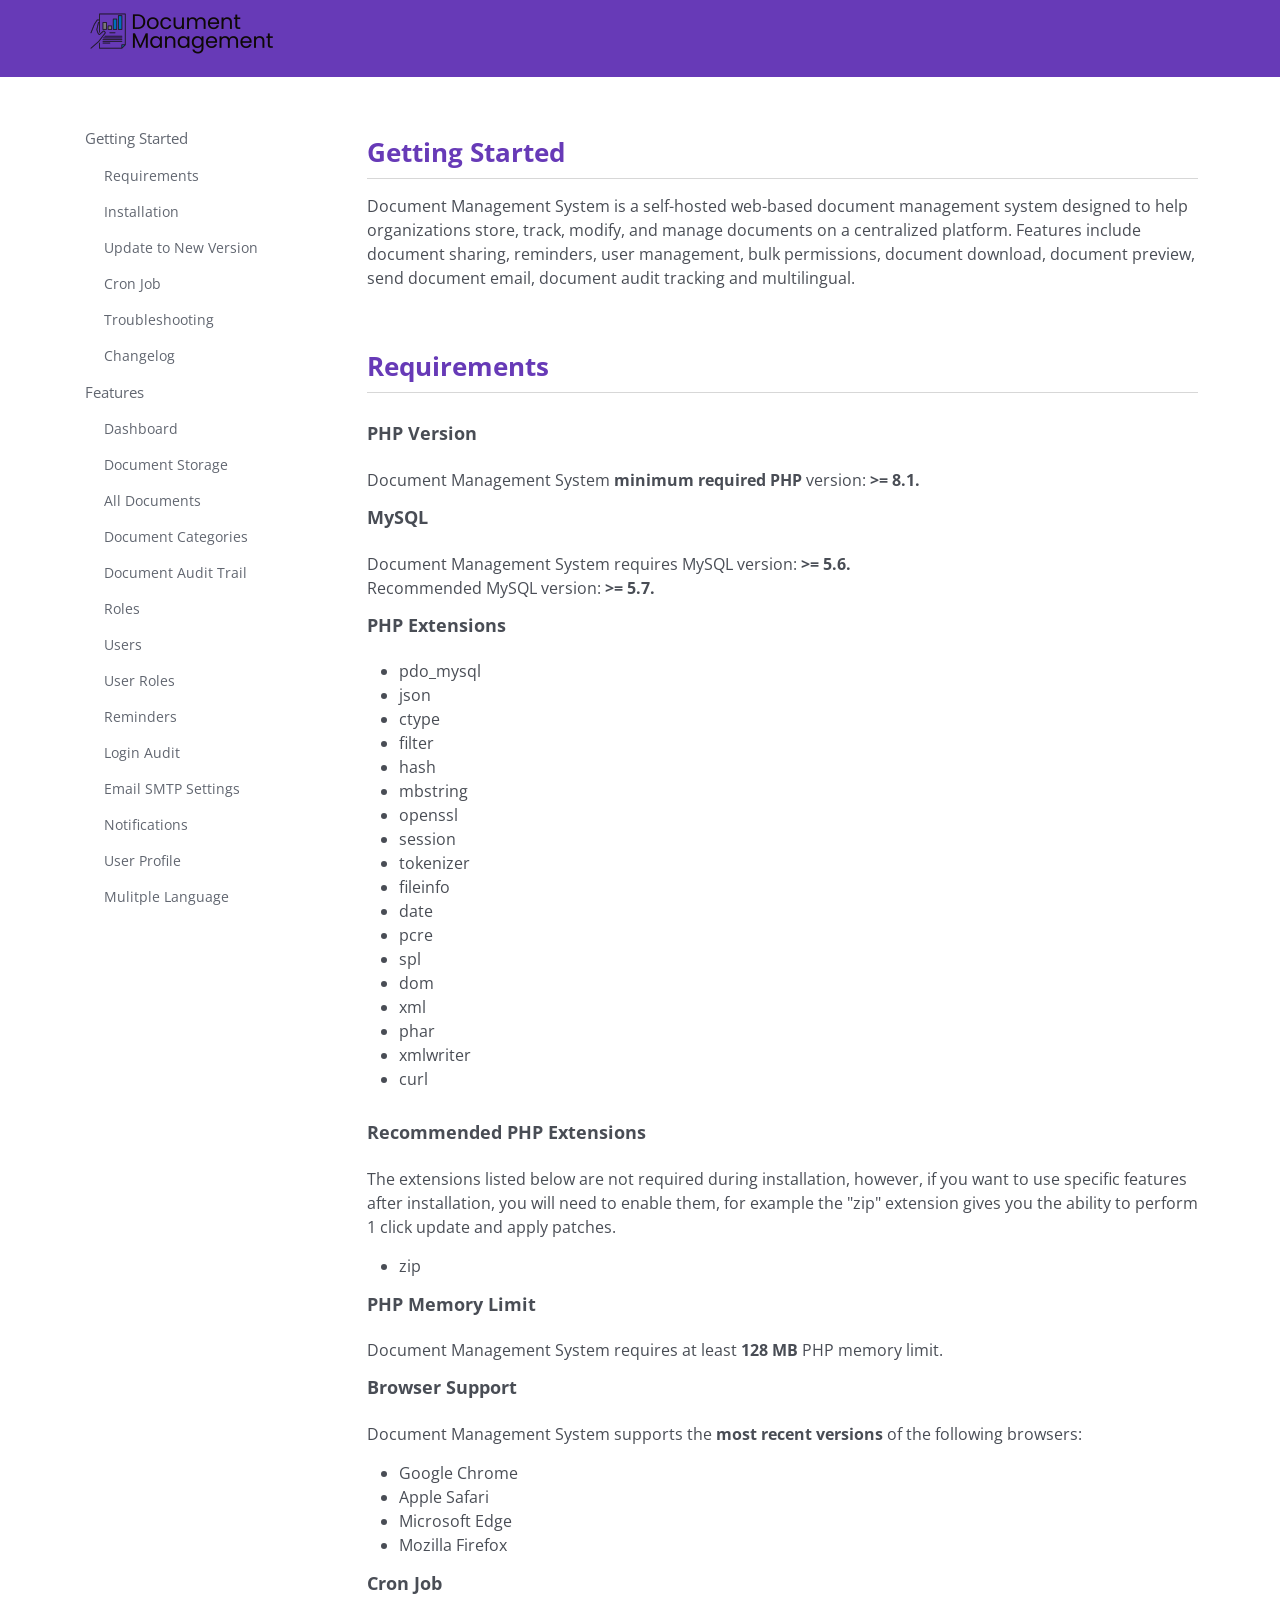
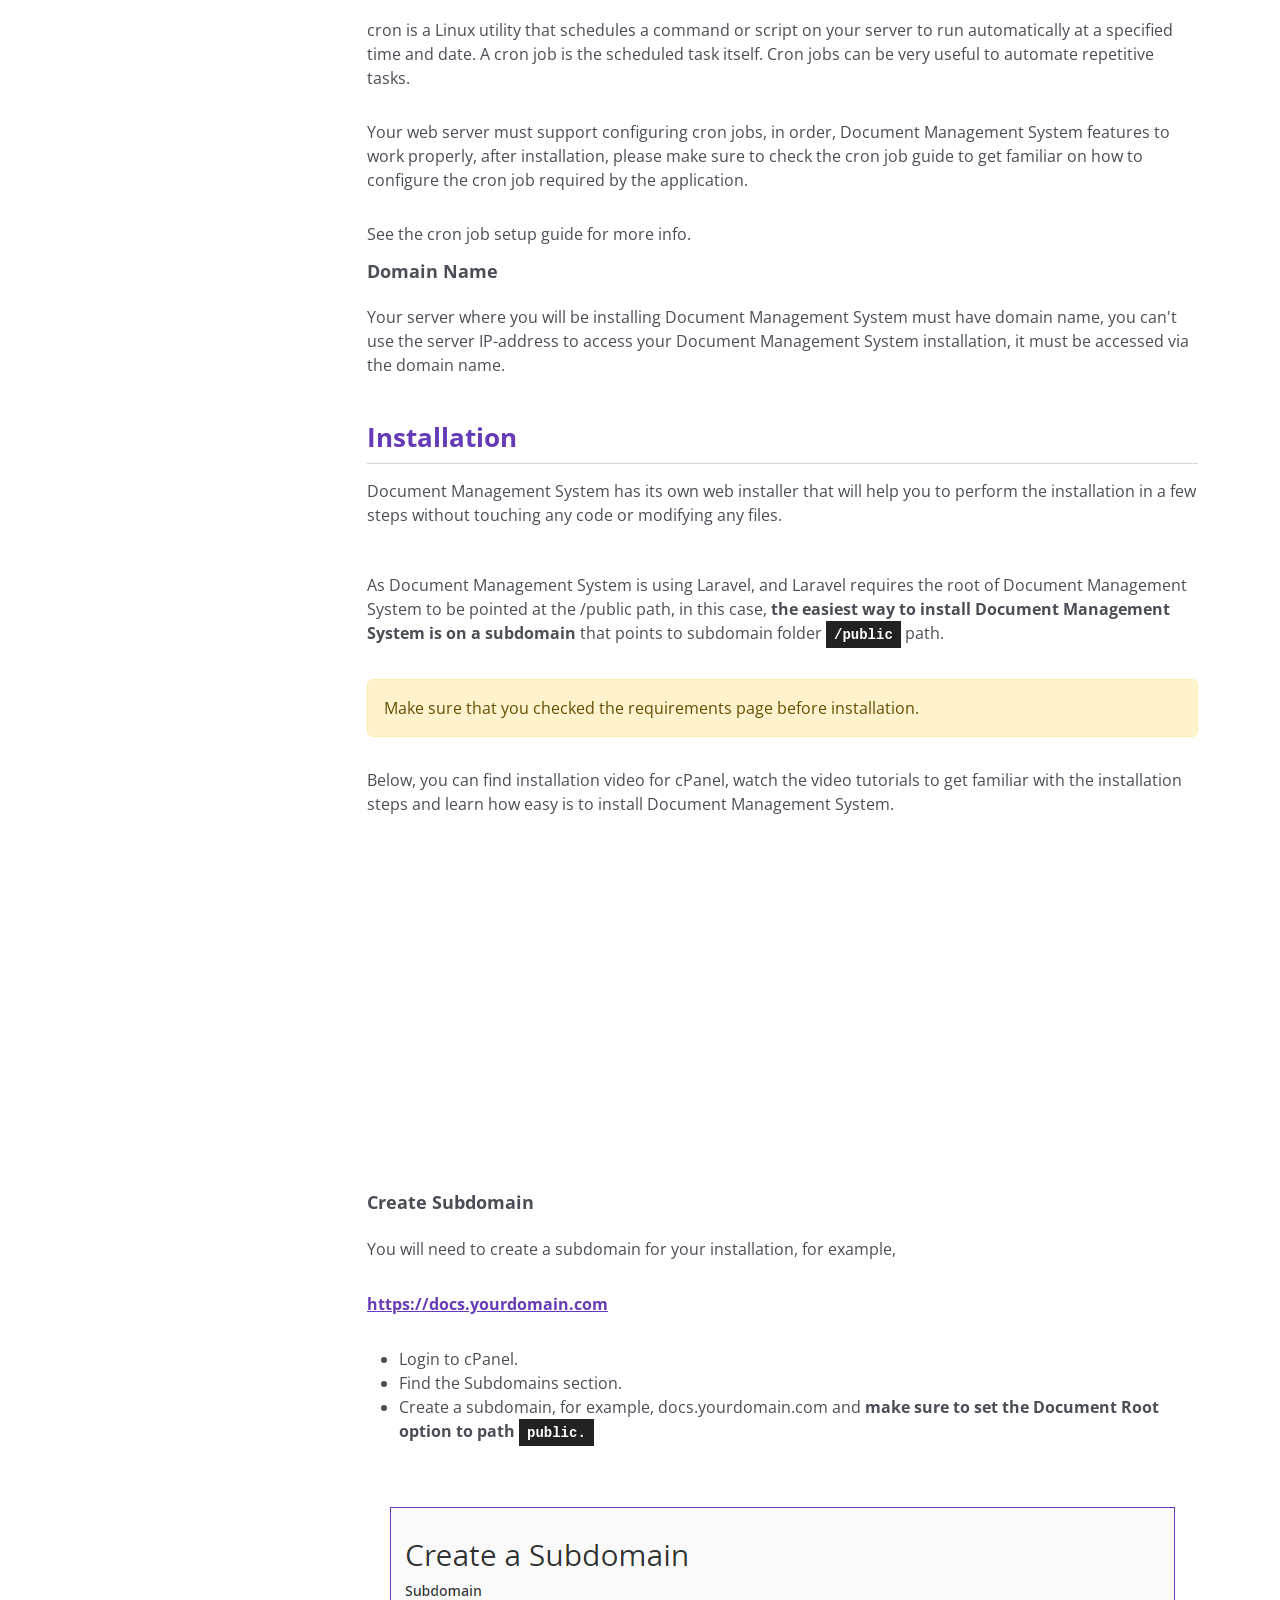
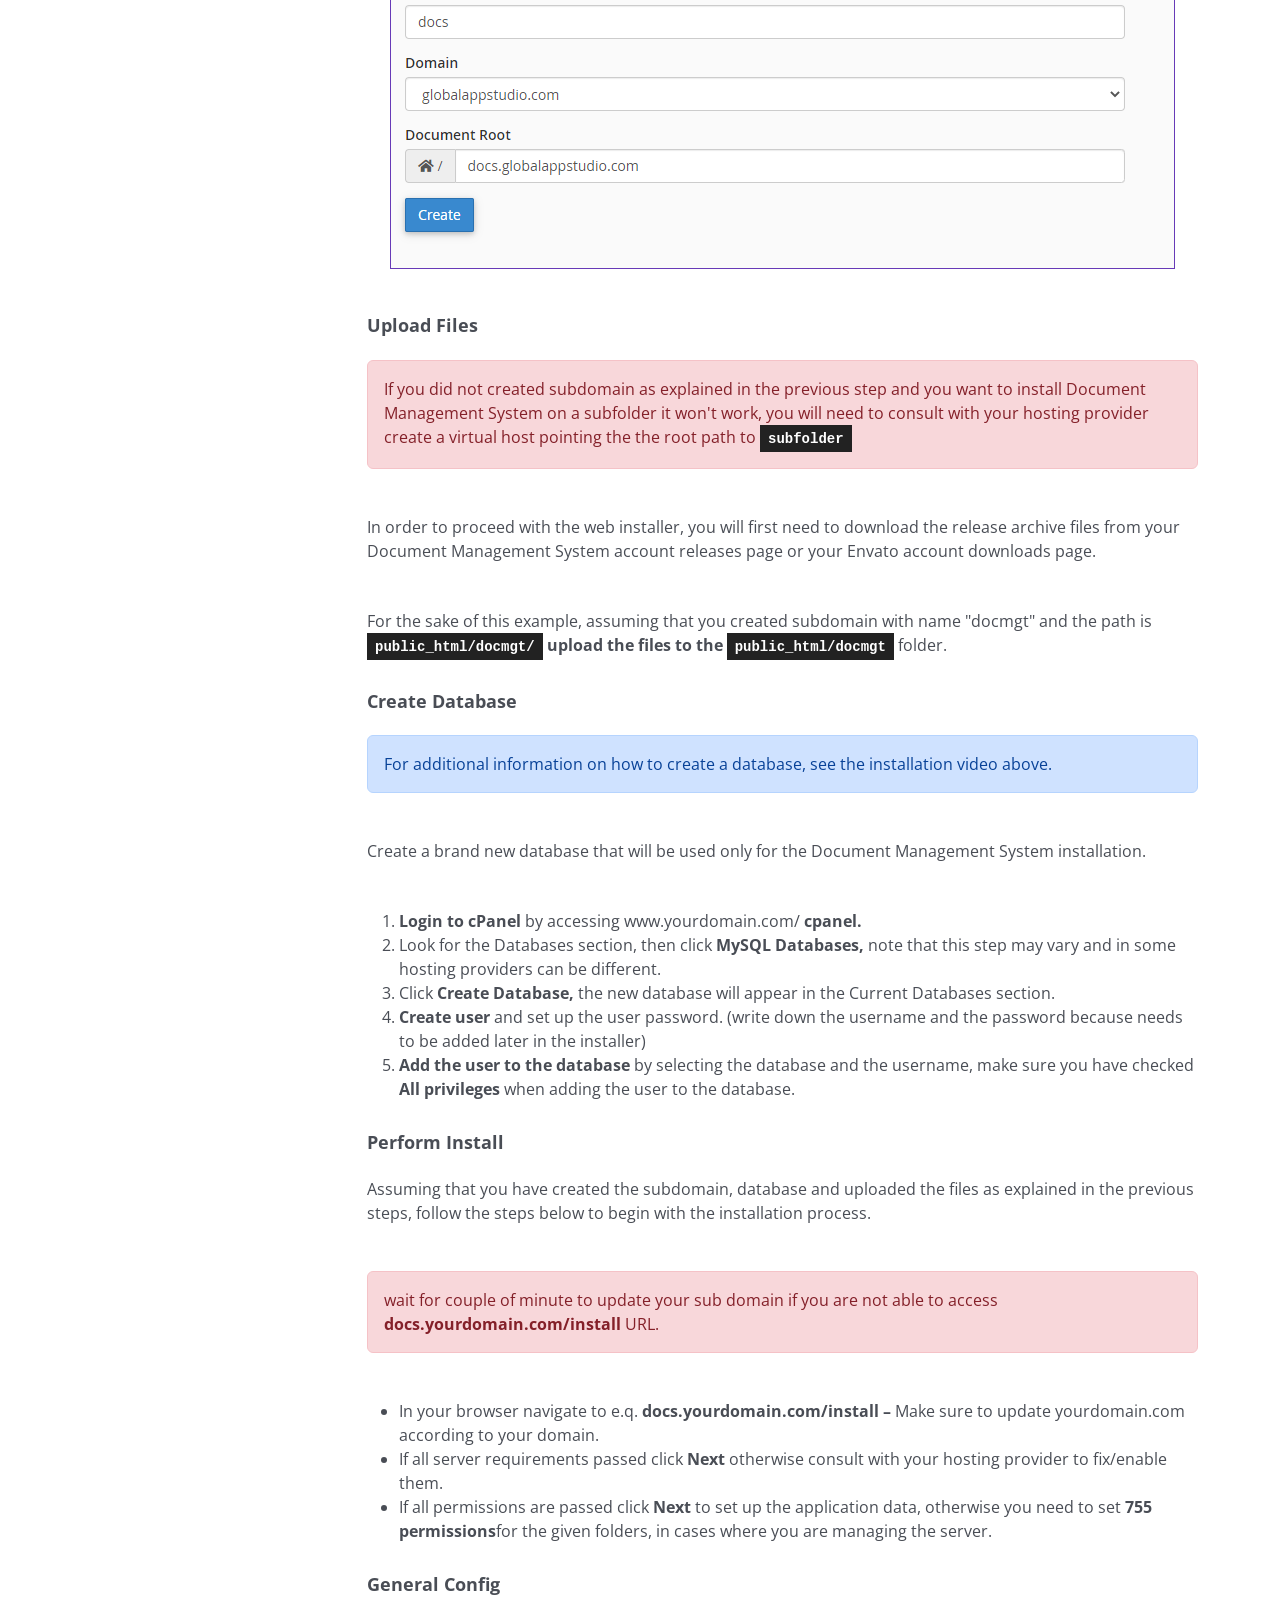
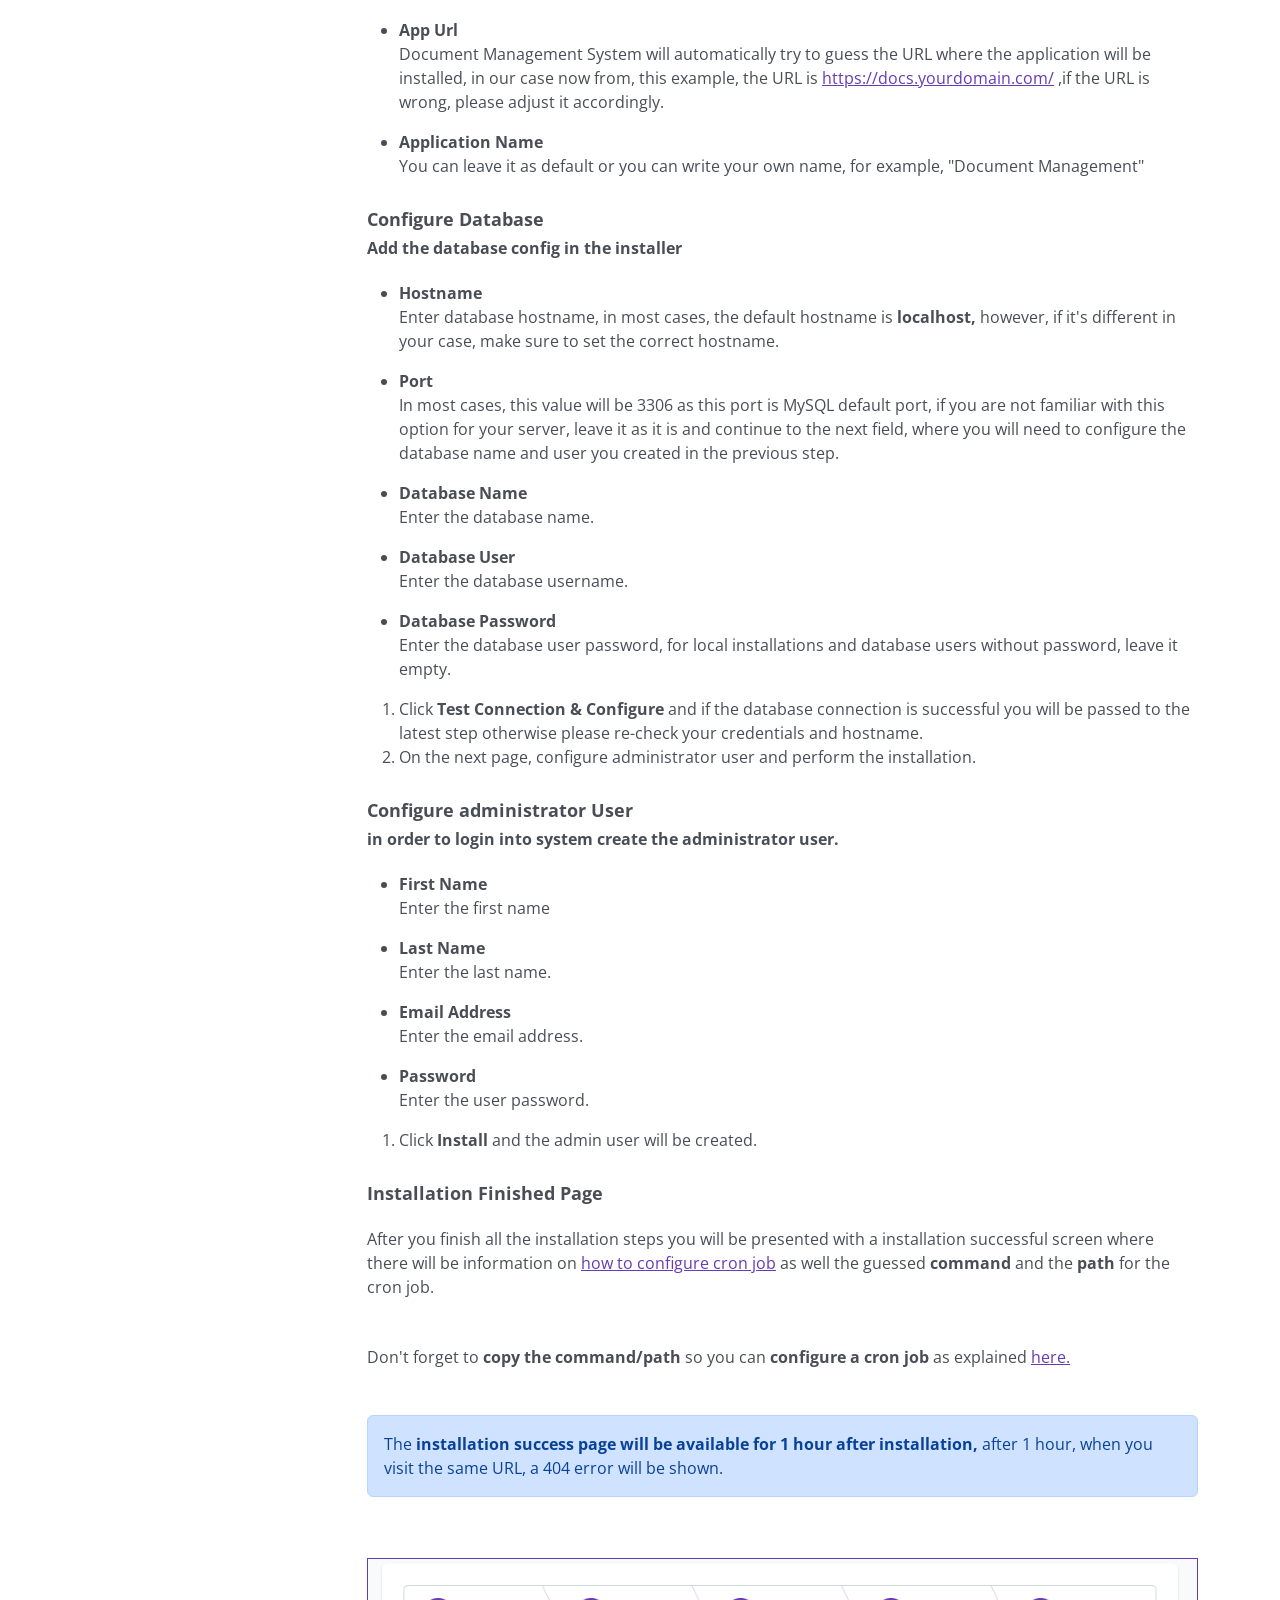
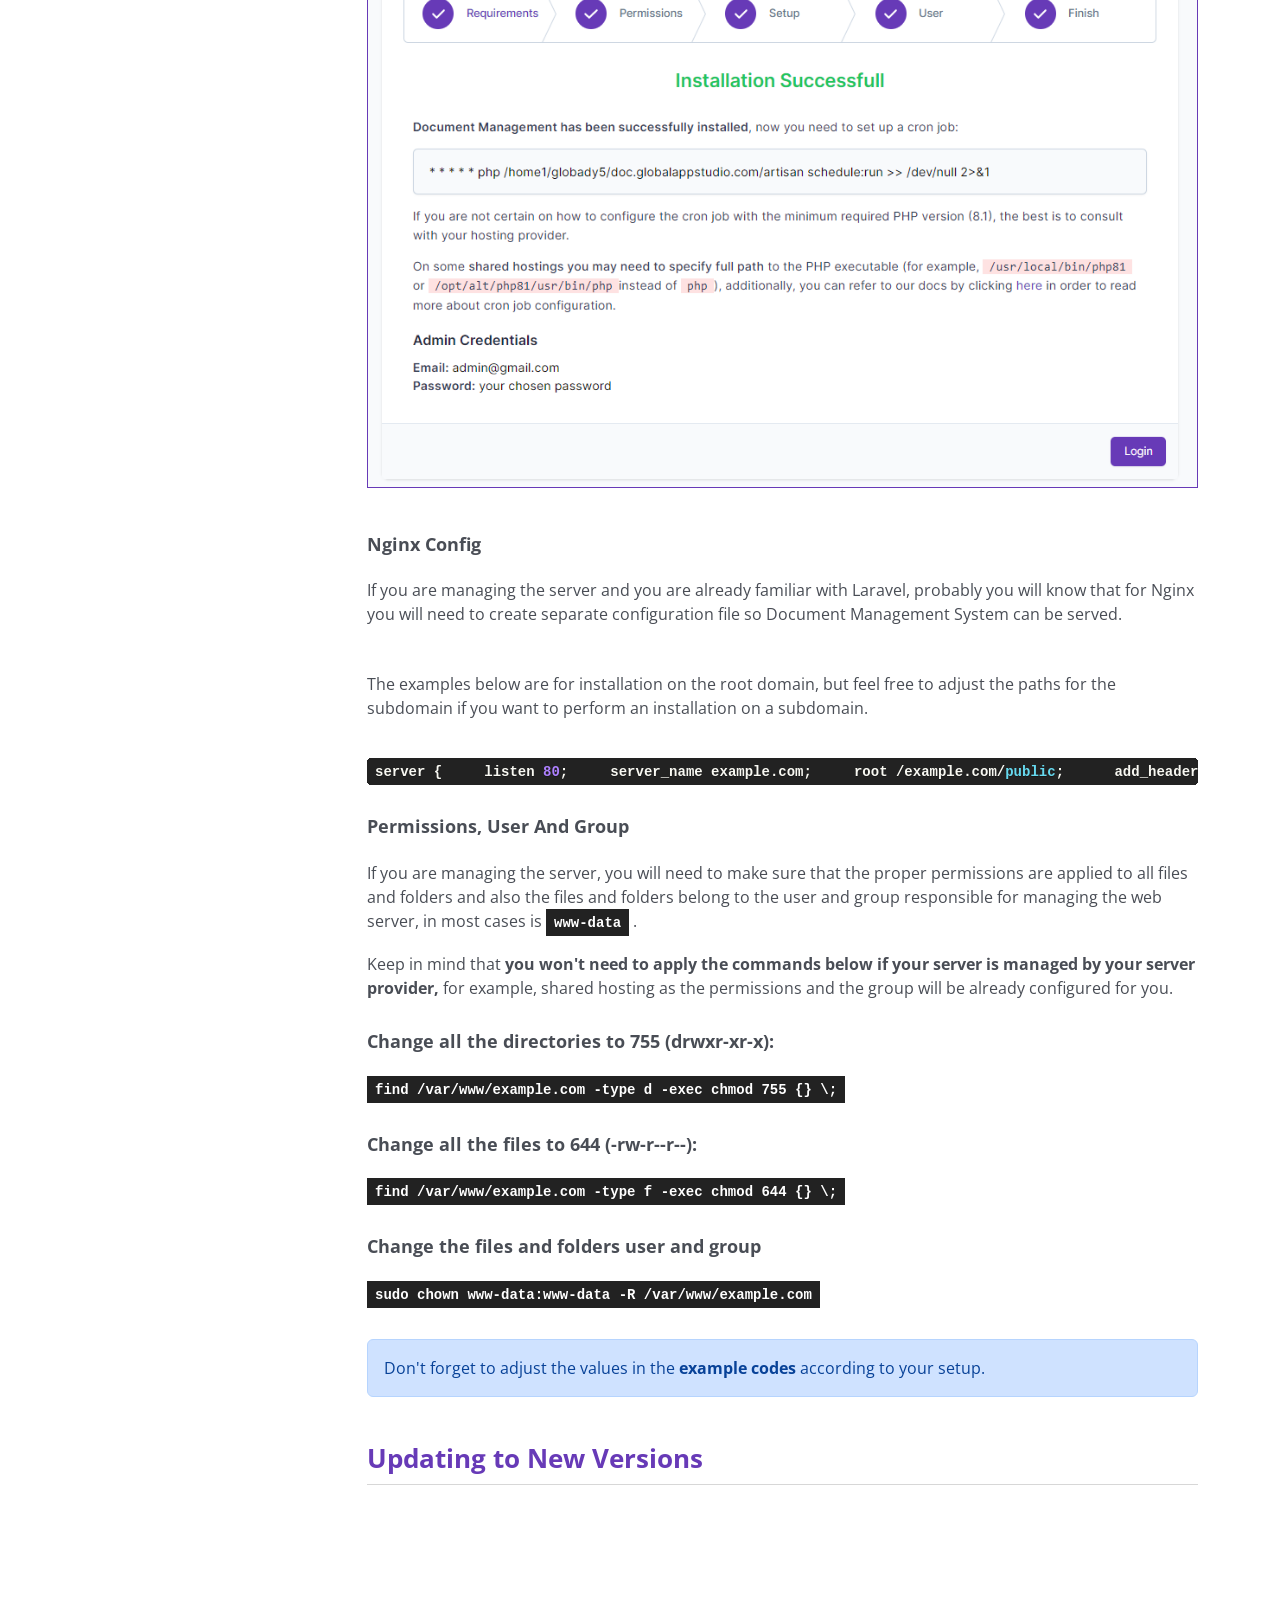
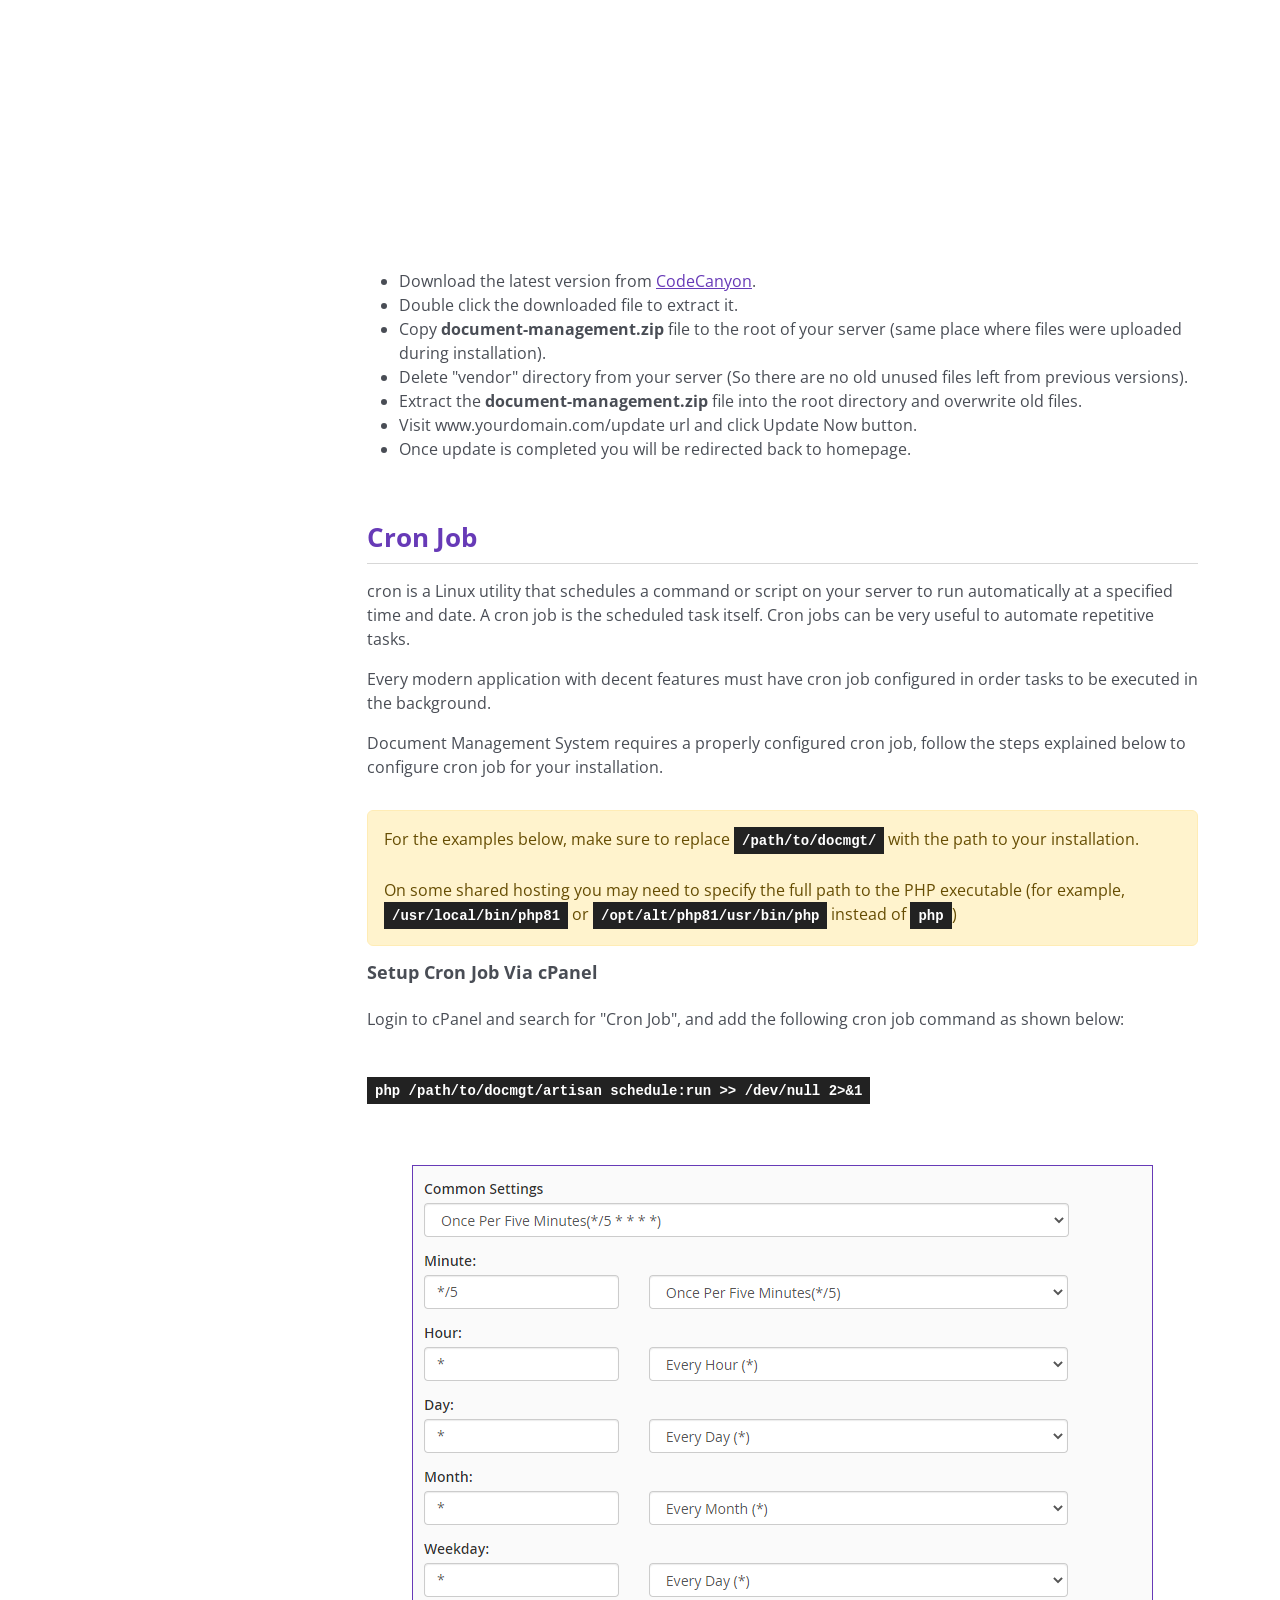
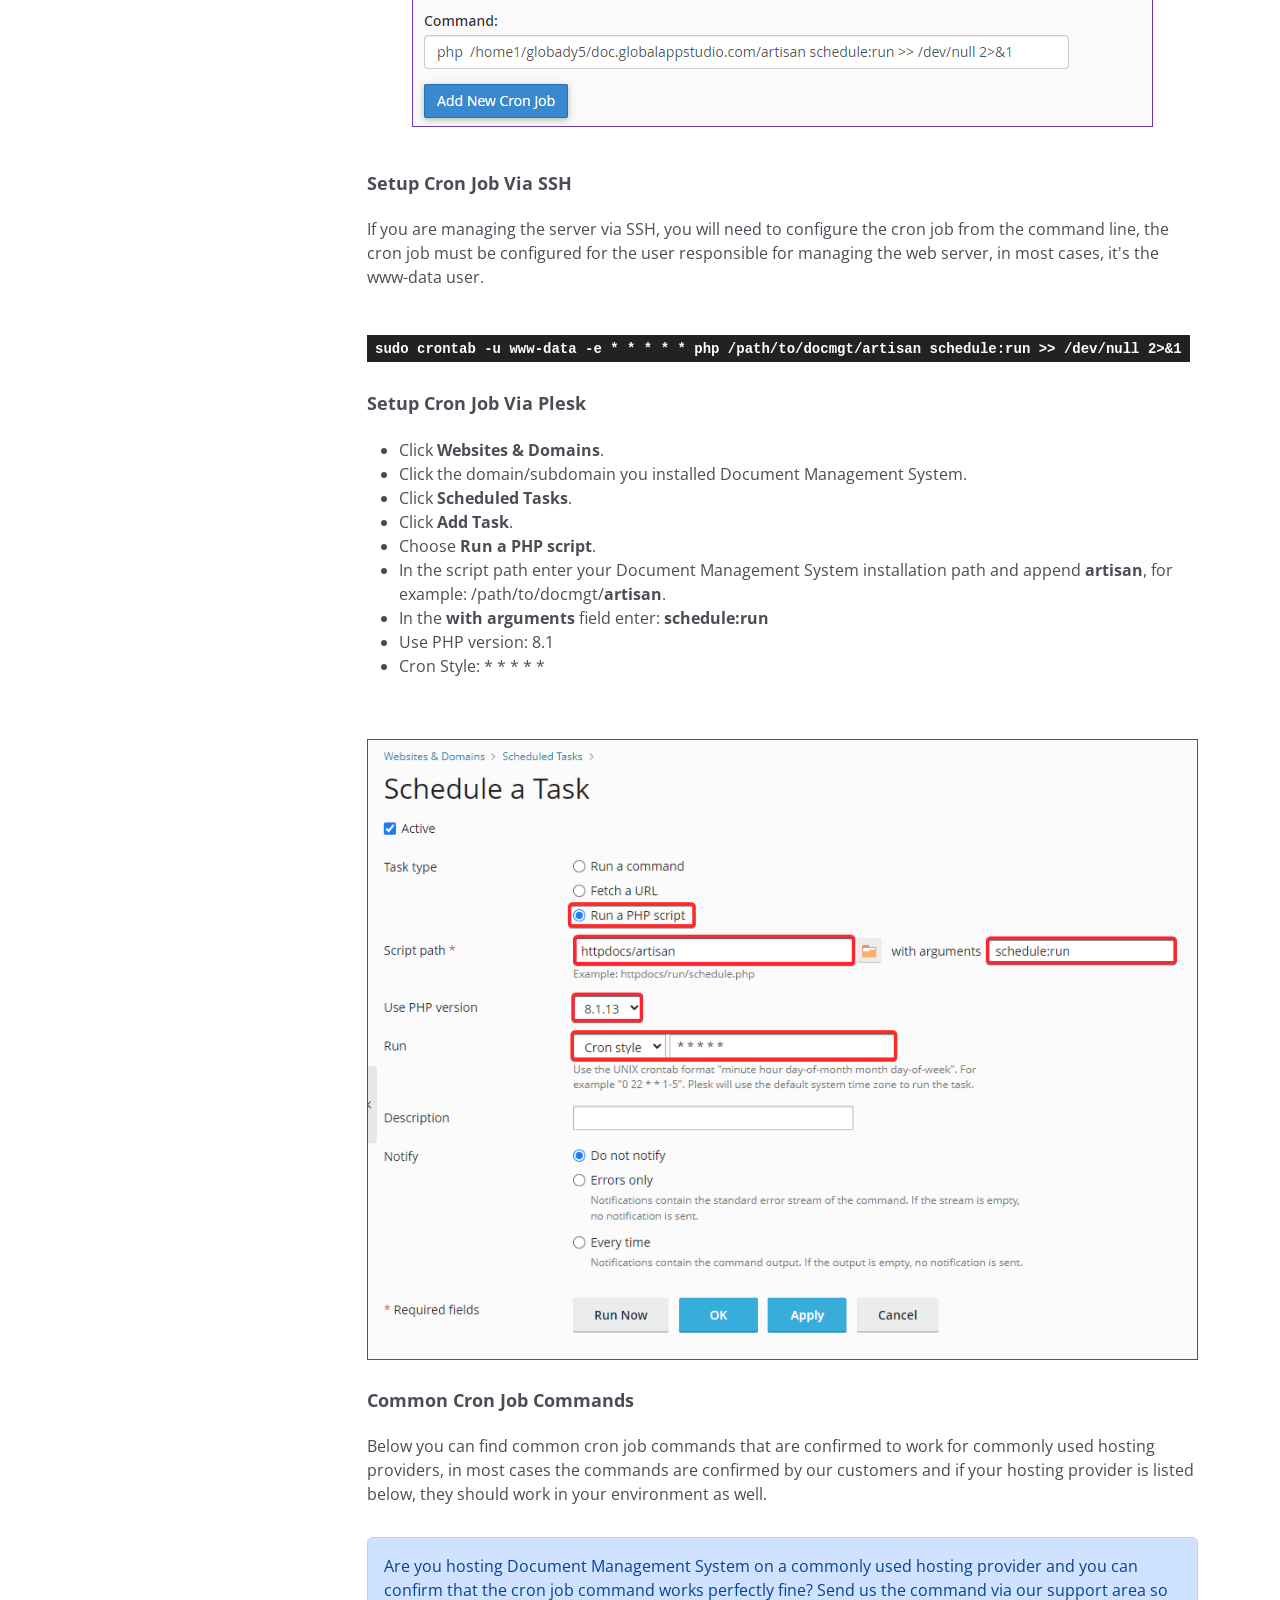
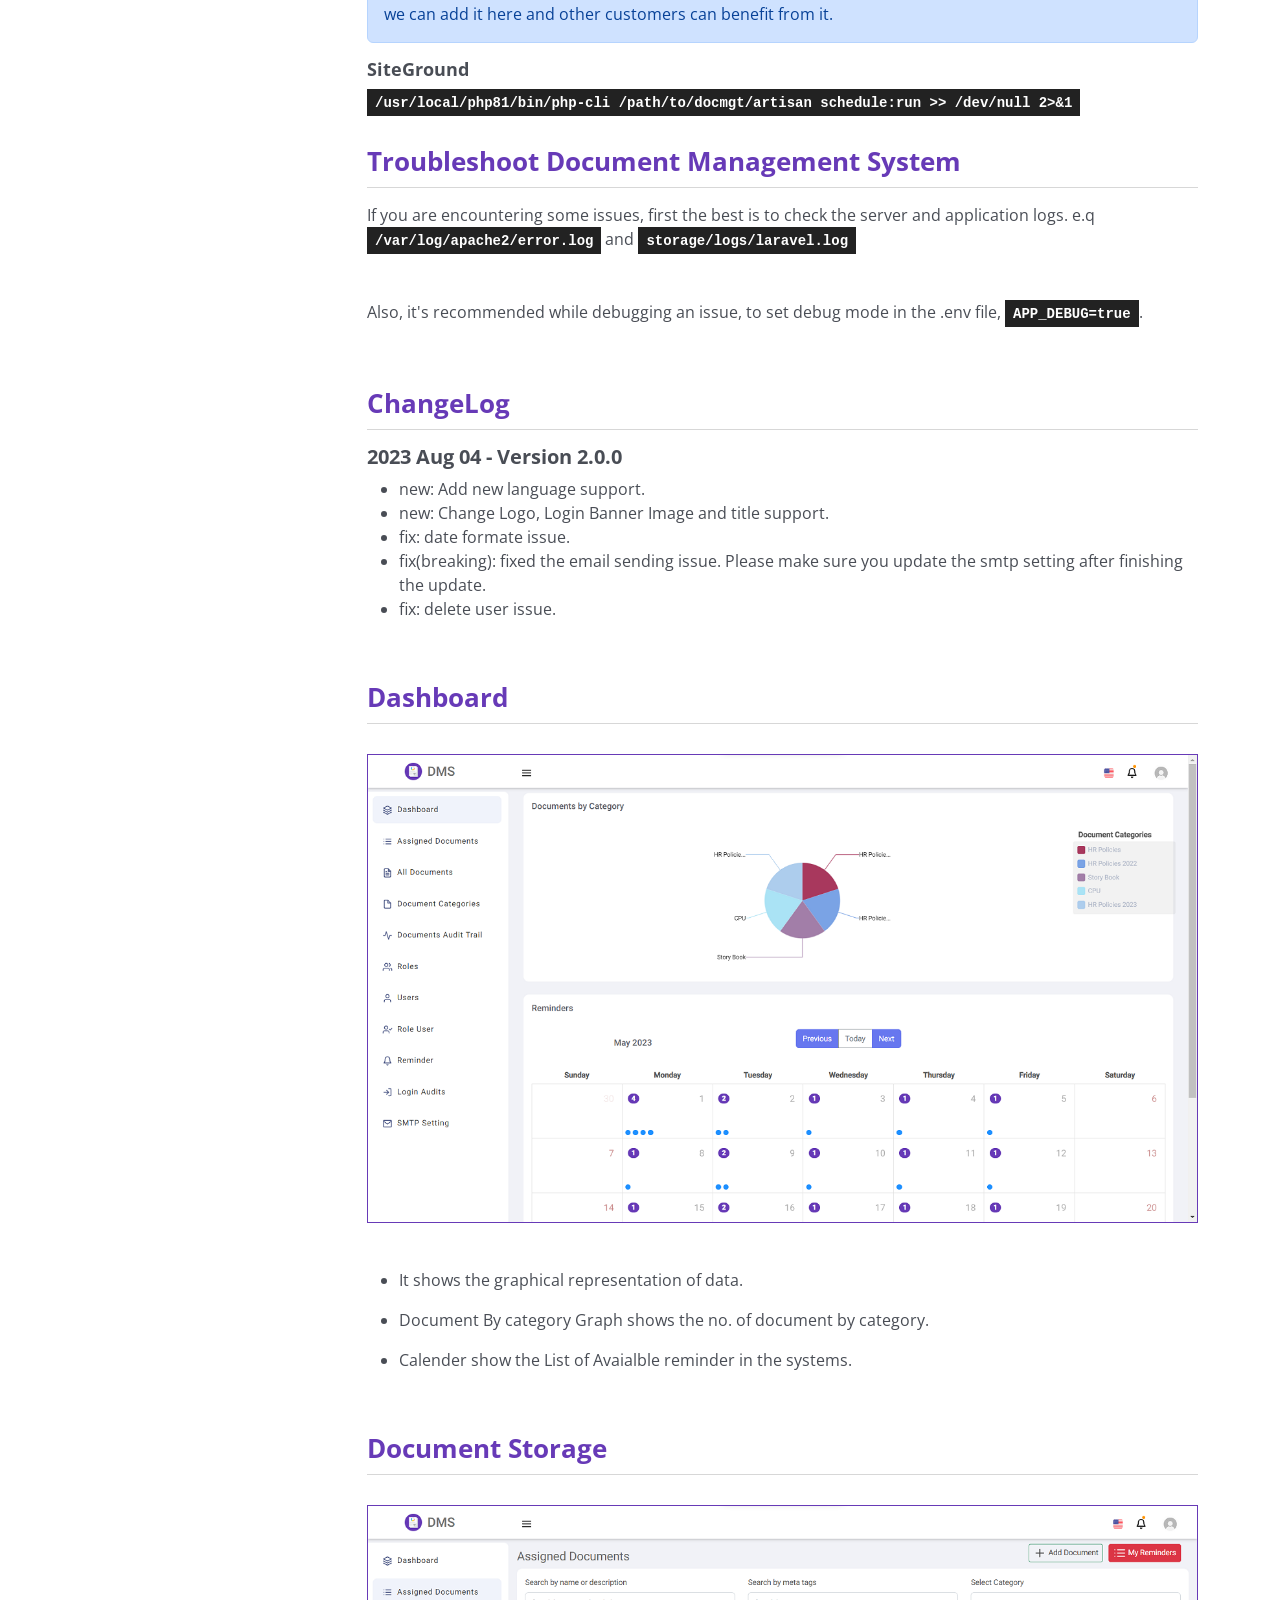
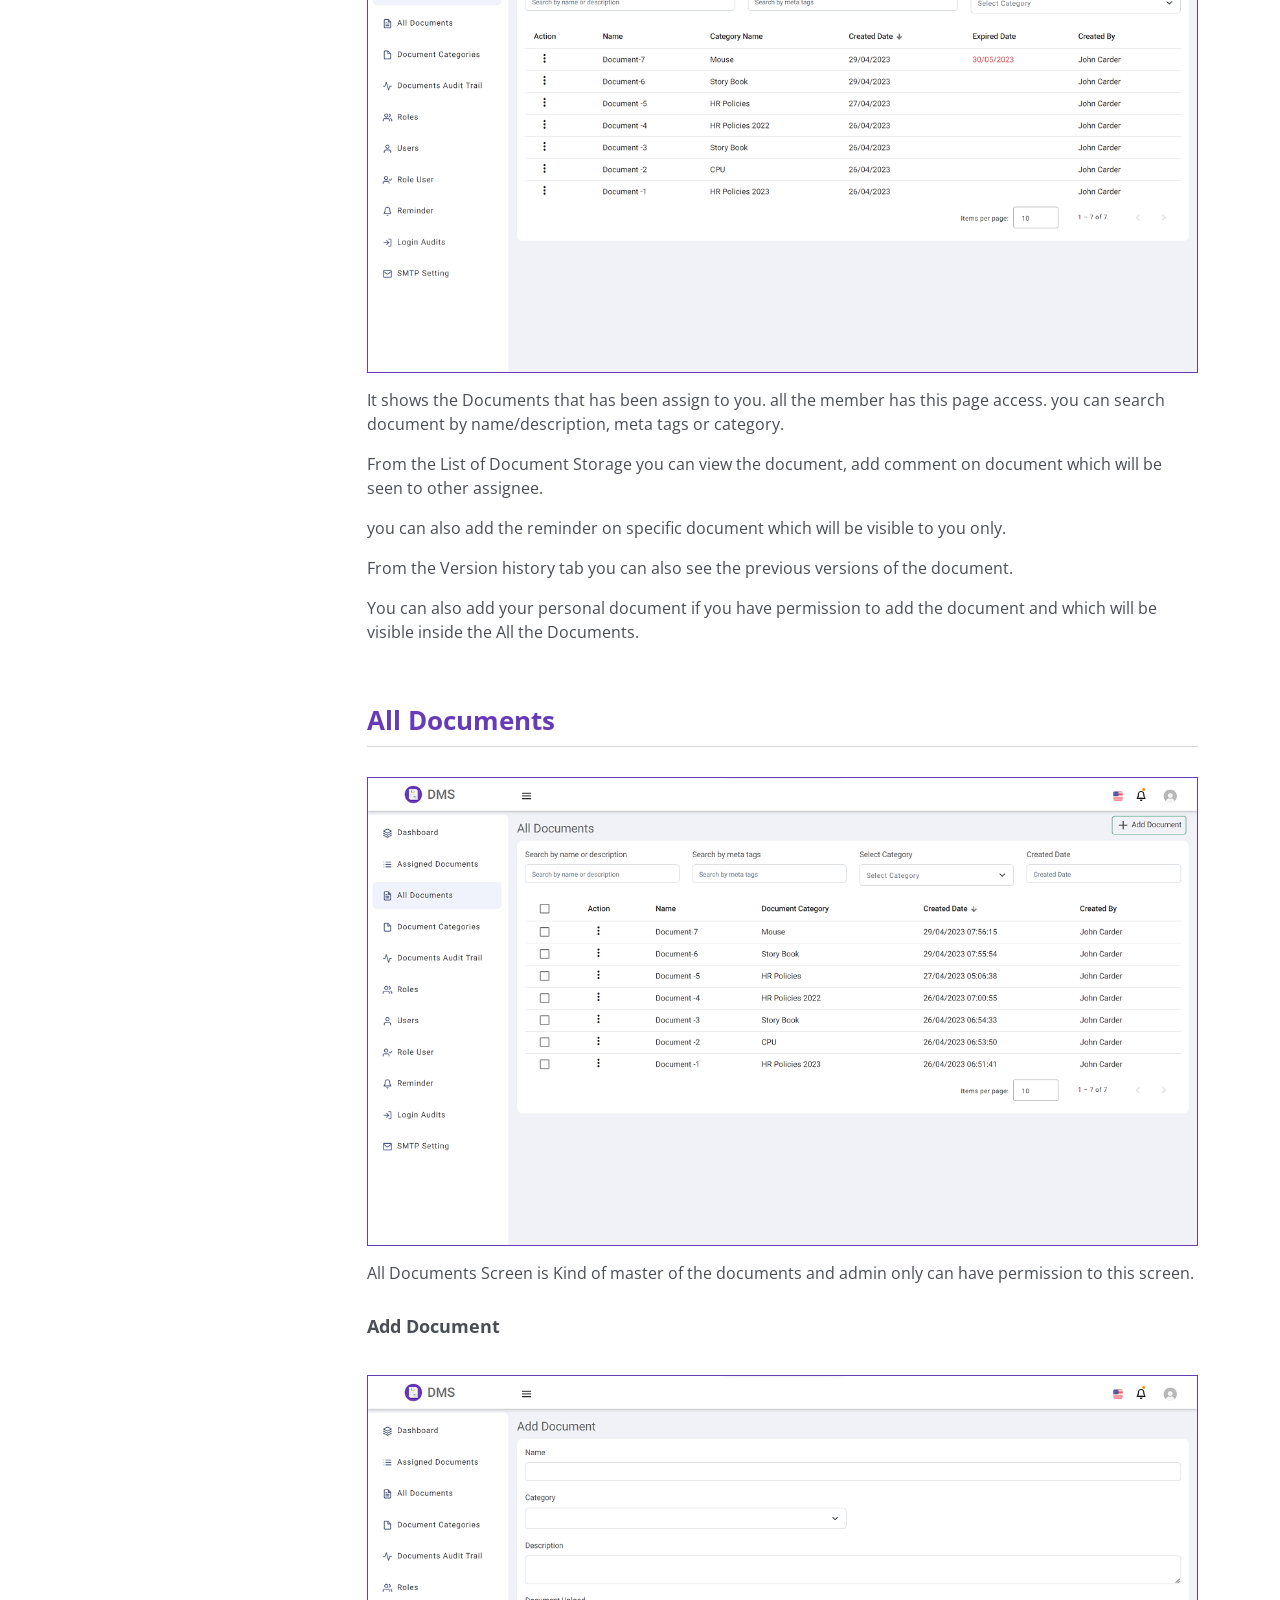
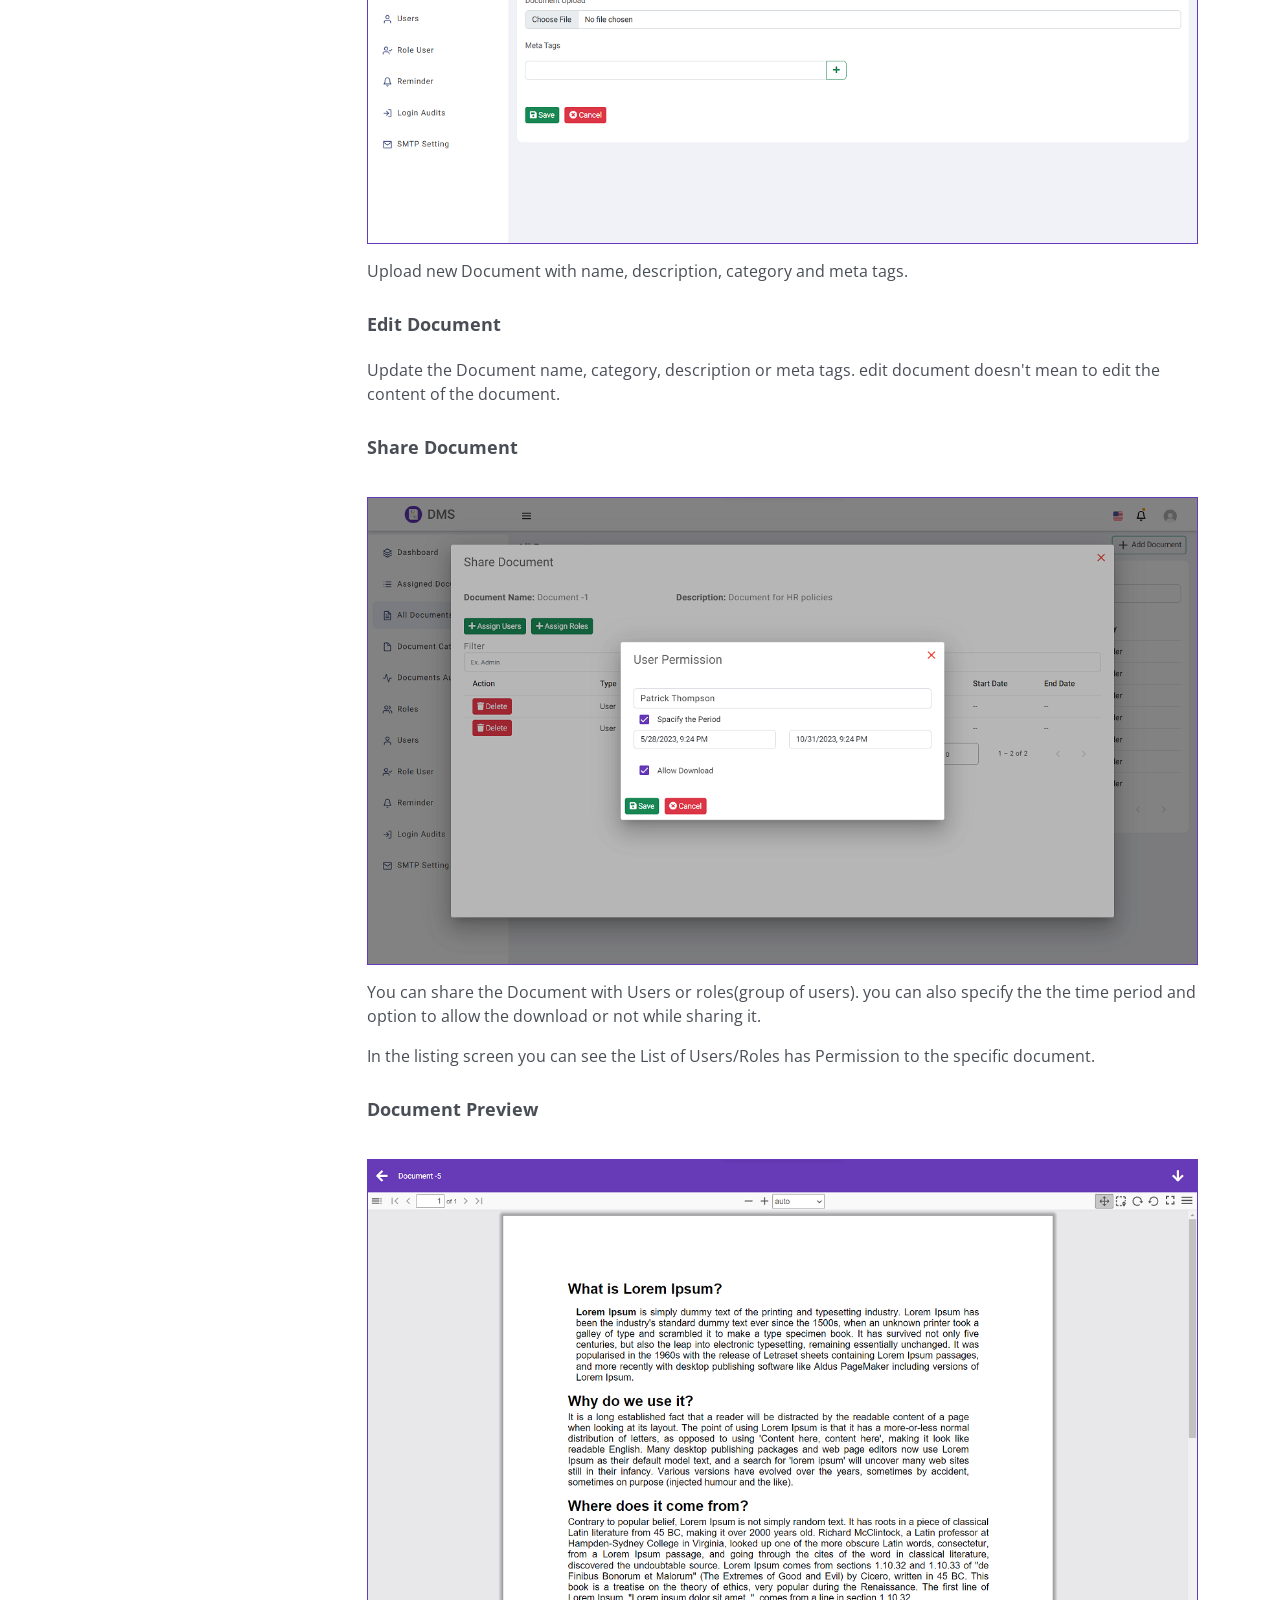
<file: Main/documentation/index.html>
<!DOCTYPE html>
<html lang="en">

<head>
    <title>Document Management System</title>
    <!-- Meta -->
    <meta charset="utf-8">
    <meta http-equiv="X-UA-Compatible" content="IE=edge">
    <meta name="viewport" content="width=device-width, initial-scale=1.0">
    <meta name="description" content="">
    <meta name="author" content="">
    <link rel="shortcut icon" href="favicon.ico">
    <link
        href='https://fonts.googleapis.com/css?family=Open+Sans:300italic,400italic,600italic,700italic,800italic,400,300,600,700,800'
        rel='stylesheet' type='text/css'>
    <!-- Global CSS -->
    <link rel="stylesheet" href="assets/plugins/css/bootstrap.min.css">
    <!-- Plugins CSS -->
    <link rel="stylesheet" href="assets/plugins/css/prism.css">
    <link rel="stylesheet" href="assets/plugins/css/style.css">
    <link rel="stylesheet" href="assets/plugins/css/simple-lightbox.min.css">

    <!-- Theme CSS -->
    <link id="theme-style" rel="stylesheet" href="assets/css/styles.css">

</head>

<body class="body-purple">
    <div class="page-wrapper">
        <!-- ******Header****** -->
        <header id="header" class="header">
            <div class="container">
                <div class="branding">
                    <h1 class="logo">
                        <a href="index.html">
                            <img src="./assets/images/logo.png" alt="">
                        </a>
                    </h1>
                </div><!--//branding-->
            </div><!--//container-->
        </header><!--//header-->
        <div class="doc-wrapper">
            <div class="container">
                <div class="doc-body row">
                    <div class="doc-sidebar col-md-3 col-12 order-0 d-none d-md-flex">
                        <div id="doc-nav" class="doc-nav">
                            <nav id="doc-menu" class="nav doc-menu flex-column sticky">
                                <li class="nav-item">
                                    <a class="nav-link scrollto" href="#gettingStarted">Getting Started</a>
                                </li>
                                <nav class="nav doc-sub-menu nav flex-column">
                                    <li class="nav-item">
                                        <a class="nav-link scrollto" href="#requirements">Requirements</a>
                                    </li>
                                    <li class="nav-item">
                                        <a class="nav-link scrollto" href="#installation">Installation</a>
                                    </li>
                                    <li class="nav-item">
                                        <a class="nav-link scrollto" href="#update">Update to New Version</a>
                                    </li>
                                    <li class="nav-item">
                                        <a class="nav-link scrollto" href="#cron-job">Cron Job</a>
                                    </li>
                                    <li class="nav-item">
                                        <a class="nav-link scrollto" href="#troubleshooting">Troubleshooting</a>
                                    </li>
                                    <li class="nav-item">
                                        <a class="nav-link scrollto" href="#changelog">Changelog</a>
                                    </li>
                                </nav><!--//nav-->
                                <li class="nav-item">
                                    <a class="nav-link scrollto" href="#dashboard">Features</a>
                                </li>
                                <nav class="nav doc-sub-menu nav flex-column">
                                    <li class="nav-item">
                                        <a class="nav-link scrollto" href="#dashboard">Dashboard</a>
                                    </li>
                                    <li class="nav-item">
                                        <a class="nav-link scrollto" href="#my-docs">Document Storage</a>
                                    </li>
                                    <li class="nav-item">
                                        <a class="nav-link scrollto" href="#all-docs">All Documents</a>
                                    </li>
                                    <li class="nav-item">
                                        <a class="nav-link scrollto" href="#doc-categories">Document Categories</a>
                                    </li>
                                    <li class="nav-item">
                                        <a class="nav-link scrollto" href="#doc-audit">Document Audit Trail</a>
                                    </li>
                                    <li class="nav-item">
                                        <a class="nav-link scrollto" href="#roles">Roles</a>
                                    </li>
                                    <li class="nav-item">
                                        <a class="nav-link scrollto" href="#users">Users</a>
                                    </li>
                                    <li class="nav-item">
                                        <a class="nav-link scrollto" href="#user-roles">User Roles</a>
                                    </li>
                                    <li class="nav-item">
                                        <a class="nav-link scrollto" href="#reminders">Reminders</a>
                                    </li>
                                    <li class="nav-item">
                                        <a class="nav-link scrollto" href="#login-audit">Login Audit</a>
                                    </li>
                                    <li class="nav-item">
                                        <a class="nav-link scrollto" href="#email-smtp">Email SMTP Settings</a>
                                    </li>
                                    <li class="nav-item">
                                        <a class="nav-link scrollto" href="#notifications">Notifications</a>
                                    </li>
                                    <li class="nav-item">
                                        <a class="nav-link scrollto" href="#user-profile">User Profile</a>
                                    </li>
                                    <li class="nav-item">
                                        <a class="nav-link scrollto" href="#mulit-lan">Mulitple Language</a>
                                    </li>
                                </nav>

                            </nav><!--//doc-menu-->

                        </div>
                    </div><!--//doc-sidebar-->

                    <div class="doc-content col-md-9 col-12 order-1">
                        <div class="content-inner">
                            <section id="gettingStarted" class="doc-section">
                                <h2 class="section-title"> Getting Started </h2>
                                <div class="section-block">
                                    <p>Document Management System is a self-hosted web-based document management system
                                        designed to help organizations store, track, modify, and manage documents on a
                                        centralized platform. Features include document sharing, reminders, user
                                        management, bulk permissions, document download, document preview, send document
                                        email, document audit tracking and multilingual.</p>
                                </div>
                            </section><!--//doc-section-->
                            <section id="requirements" class="doc-section">
                                <h2 class="section-title">Requirements</h2>
                                <div class="section-block"></div>
                                <h4>PHP Version</h4>
                                <div class="section-block">
                                    Document Management System <strong> minimum required PHP </strong> version:<strong>
                                        >=
                                        8.1.</strong>
                                </div>

                                <h4>MySQL</h4>
                                <div class="section-block">
                                    Document Management System requires MySQL version: <strong> >= 5.6.</strong> <br>
                                    Recommended MySQL version:<strong> >= 5.7.</strong>
                                </div>

                                <h4>PHP Extensions</h4>
                                <div class="section-block">
                                    <ul>
                                        <li>pdo_mysql</li>
                                        <li>json</li>
                                        <li>ctype</li>
                                        <li>filter</li>
                                        <li>hash</li>
                                        <li>mbstring</li>
                                        <li>openssl</li>
                                        <li>session</li>
                                        <li>tokenizer</li>
                                        <li>fileinfo</li>
                                        <li>date</li>
                                        <li>pcre</li>
                                        <li>spl</li>
                                        <li>dom</li>
                                        <li>xml</li>
                                        <li>phar</li>
                                        <li>xmlwriter</li>
                                        <li>curl</li>
                                    </ul>
                                </div>

                                <h4>Recommended PHP Extensions</h4>
                                <div class="section-block">
                                    The extensions listed below are not required during installation, however, if you
                                    want to use specific features after installation, you will need to enable them, for
                                    example the "zip" extension gives you the ability to perform 1 click update and
                                    apply patches.
                                    <br>

                                </div>
                                <ul>
                                    <li> zip</li>
                                </ul>
                                <h4>PHP Memory Limit</h4>
                                <div class="section-block">
                                    Document Management System requires at least <strong> 128 MB</strong> PHP memory
                                    limit.
                                </div>

                                <h4>Browser Support</h4>
                                <div class="section-block">
                                    Document Management System supports the <strong> most recent versions</strong> of
                                    the following
                                    browsers:
                                </div>
                                <ul>
                                    <li>Google Chrome</li>
                                    <li>Apple Safari</li>
                                    <li>Microsoft Edge</li>
                                    <li>Mozilla Firefox</li>
                                </ul>

                                <h4>Cron Job</h4>
                                <div class="section-block">
                                    cron is a Linux utility that schedules a command or script on your server to run
                                    automatically at a specified time and date. A cron job is the scheduled task itself.
                                    Cron jobs can be very useful to automate repetitive tasks.
                                </div>
                                <div class="section-block">
                                    Your web server must support configuring cron jobs, in order, Document Management
                                    System features
                                    to work properly, after installation, please make sure to check the cron job guide
                                    to get familiar on how to configure the cron job required by the application.
                                </div>
                                <div class="section-block">
                                    See the cron job setup guide for more info.
                                </div>

                                <h4>Domain Name</h4>
                                <div class="section-block">
                                    Your server where you will be installing Document Management System must have domain
                                    name, you
                                    can't use the server IP-address to access your Document Management System
                                    installation, it must be
                                    accessed via the domain name.
                                </div>
                            </section><!--//doc-section-->
                            <section id="installation" class="doc-section">
                                <h2 class="section-title">Installation</h2>
                                <div class="section-block">
                                    <p>Document Management System has its own web installer that will help you to
                                        perform the
                                        installation
                                        in a few steps without touching any code or modifying any files.
                                    </p>
                                </div>
                                <div class="section-block">
                                    <p>
                                        As Document Management System is using Laravel, and Laravel requires the root of
                                        Document Management System to
                                        be
                                        pointed at the /public path, in this case,<strong> the easiest way to install
                                            Document Management System is
                                            on a subdomain </strong> that points to subdomain folder
                                        <code>/public</code>
                                        path.
                                    </p>
                                </div>
                                <div class="alert alert-warning">
                                    Make sure that you checked the requirements page before installation.
                                </div>
                                <div class="section-block">
                                    <p> Below, you can find installation video for cPanel, watch the
                                        video
                                        tutorials to get familiar with the installation steps and learn how easy is to
                                        install
                                        Document Management System.</p>
                                </div>
                                <div class="embed-container pb-4">
                                    <iframe width="560" height="315" src="https://www.youtube.com/embed/zuCuvlBdOvA"
                                        title="YouTube video player" frameborder="0"
                                        allow="accelerometer; autoplay; clipboard-write; encrypted-media; gyroscope; picture-in-picture; web-share"
                                        allowfullscreen></iframe>
                                </div>
                                <h4>Create Subdomain</h4>
                                <div class="section-block">
                                    <p>You will need to create a subdomain for your installation, for example,</p>
                                </div>
                                <strong><a href="https://docs.yourdomain.com">https://docs.yourdomain.com</a></strong>
                                <div class="section-block">
                                    <p>
                                    <ul>
                                        <li>Login to cPanel.</li>
                                        <li>Find the Subdomains section.</li>
                                        <li>
                                            Create a subdomain, for example, docs.yourdomain.com and <strong> make sure
                                                to set the
                                                Document Root option to path <code> public.</code></strong>
                                        </li>
                                    </ul>
                                    </p>
                                </div>
                                <div class="section-block mb-3">
                                    <div class="row simplelightbox-gallery-1">
                                        <div class="col-sm-12">
                                            <div class="screenshot-holder">
                                                <a href="./assets/images/subdomain-public.png">
                                                    <img class="img-fluid" src="./assets/images/subdomain-public.png"
                                                        alt="screenshot"></a>
                                            </div>
                                        </div>
                                    </div>
                                </div>
                                <p>
                                <div class="fixed inset-0 z-50 w-screen h-screen px-4 py-12 flex flex-col bg-gray-800 bg-opacity-75 sm:px-12 place-items-center --overlay"
                                    style="display: none;"><!----><button
                                        class="text-white hover:text-gray-200 absolute top-2 right-2 focus:outline-none"
                                        aria-label="Close"><svg class="w-8 h-8 mr-1" fill="none" stroke="currentColor"
                                            viewBox="0 0 24 24" xmlns="http://www.w3.org/2000/svg">
                                            <path stroke-linecap="round" stroke-linejoin="round" stroke-width="2"
                                                d="M6 18L18 6M6 6l12 12"></path>
                                        </svg></button></div>
                                </p>

                                <h4>Upload Files</h4>
                                <div class="section-block">
                                    <div class="alert alert-danger">
                                        If you did not created subdomain as explained in the previous step and you want
                                        to install Document Management System on a subfolder it won't work, you will
                                        need to consult
                                        with your hosting provider create a virtual host pointing the the root path to
                                        <code>subfolder</code>
                                    </div>
                                </div>
                                <div class="section-block">
                                    <p>In order to proceed with the web installer, you will first need to download the
                                        <!-- <a href="">  -->
                                        release archive files
                                        <!-- </a>  -->
                                        from your Document Management System
                                        account releases
                                        page or your Envato
                                        account
                                        <!-- <a href="">  -->
                                        downloads
                                        <!-- </a> -->
                                        page.
                                    </p>
                                </div>
                                <div class="section-block">
                                    <p>
                                        For the sake of this example, assuming that you created subdomain with name
                                        "docmgt" and the path is <code> public_html/docmgt/</code> <strong> upload the
                                            files
                                            to the <code> public_html/docmgt </code></strong>
                                        folder.
                                    </p>
                                </div>

                                <h4>Create Database</h4>
                                <div class="section-block">
                                    <div class="alert alert-primary">
                                        For additional information on how to create a database, see the installation
                                        video above.
                                    </div>
                                </div>
                                <div class="section-block">
                                    <p>Create a brand new database that will be used only for the Document Management
                                        System
                                        installation.
                                    </p>
                                </div>
                                <div class="section-block">
                                    <ol>
                                        <li><strong> Login to cPanel</strong> by accessing www.yourdomain.com/<strong>
                                                cpanel.</strong></li>
                                        <li>
                                            Look for the Databases section, then click <strong> MySQL
                                                Databases,</strong> note that this
                                            step may vary and in some hosting providers can be different.
                                        </li>
                                        <li>
                                            Click <strong>Create Database,</strong> the new database will appear in the
                                            Current Databases
                                            section.
                                        </li>
                                        <li>
                                            <strong> Create user</strong> and set up the user password. (write down the
                                            username and the
                                            password because needs to be added later in the installer)
                                        </li>
                                        <li>
                                            <strong> Add the user to the database</strong> by selecting the database and
                                            the username,
                                            make sure you have checked <strong> All privileges </strong> when adding the
                                            user to the
                                            database.
                                        </li>
                                    </ol>
                                </div>
                                <h4>Perform Install</h4>
                                <div class="section-block">
                                    <p>
                                        Assuming that you have created the subdomain, database and uploaded the files as
                                        explained in the previous steps, follow the steps below to begin with the
                                        installation process.
                                    </p>
                                </div>
                                <div class="section-block">
                                    <div class="alert alert-danger">
                                        wait for couple of minute to update your sub domain if you are not able to
                                        access <strong>docs.yourdomain.com/install</strong> URL.
                                    </div>
                                </div>
                                <div class="section-block">
                                    <ul>
                                        <li>
                                            In your browser navigate to e.q. <strong> docs.yourdomain.com/install –
                                            </strong> Make sure to
                                            update yourdomain.com according to your domain.
                                        </li>
                                        <li>
                                            If all server requirements passed click <strong> Next </strong> otherwise
                                            consult with your
                                            hosting provider to fix/enable them.
                                        </li>
                                        <li>
                                            If all permissions are passed click <strong> Next </strong> to set up the
                                            application data,
                                            otherwise you need to set <strong> 755 permissions</strong>for the given
                                            folders, in cases
                                            where you are managing the server.
                                        </li>
                                    </ul>
                                </div>
                                <h4>General Config</h4>
                                <div class="section-block">
                                    <ul>
                                        <li><strong>App Url </strong> </li>
                                        <p> Document Management System will automatically try to guess the URL where the
                                            application
                                            will be installed, in our case now from, this example, the URL is
                                            <a href=""> https://docs.yourdomain.com/</a> ,if the URL is wrong, please
                                            adjust it
                                            accordingly.
                                        </p>

                                        <li><strong>Application Name </strong> </li>
                                        <p>You can leave it as default or you can write your own name, for example,
                                            "Document Management"</p>
                                    </ul>
                                </div>
                                <h4>Configure Database</h4>
                                <h5>Add the database config in the installer</h5>
                                <div class="section-block">
                                    <ul>
                                        <li><strong>Hostname </strong> </li>
                                        <p> Enter database hostname, in most cases, the default hostname is <strong>
                                                localhost,</strong>
                                            however, if it's different in your case, make sure to set the correct
                                            hostname.
                                        </p>
                                        <li><strong>Port </strong> </li>
                                        <p>In most cases, this value will be 3306 as this port is MySQL default port, if
                                            you are not familiar with this option for your server, leave it as it is and
                                            continue to the next field, where you will need to configure the database
                                            name and user you created in the previous step.</p>
                                        <li><strong>Database Name </strong> </li>
                                        <p>Enter the database name.</p>
                                        <li><strong>Database User </strong> </li>
                                        <p>Enter the database username.</p>
                                        <li><strong>Database Password </strong> </li>
                                        <p>Enter the database user password, for local installations and database users
                                            without password, leave it empty.</p>
                                    </ul>
                                    <ol>
                                        <li>
                                            Click <strong> Test Connection & Configure </strong> and if the database
                                            connection is
                                            successful you will be passed to the latest step otherwise please re-check
                                            your credentials and hostname.
                                        </li>
                                        <li>On the next page, configure administrator user and perform the installation.
                                        </li>
                                    </ol>
                                </div>

                                <h4>Configure administrator User</h4>
                                <h5>in order to login into system create the administrator user.</h5>
                                <div class="section-block">
                                    <ul>
                                        <li><strong>First Name </strong> </li>
                                        <p> Enter the first name
                                        </p>
                                        <li><strong>Last Name </strong> </li>
                                        <p>Enter the last name.</p>
                                        <li><strong>Email Address </strong> </li>
                                        <p>Enter the email address.</p>
                                        <li><strong>Password </strong> </li>
                                        <p>Enter the user password.</p>
                                    </ul>
                                    <ol>
                                        <li>
                                            Click <strong> Install </strong> and the admin user will be created.
                                        </li>
                                    </ol>
                                </div>

                                <h4>Installation Finished Page</h4>
                                <div class="section-block">
                                    <p>
                                        After you finish all the installation steps you will be presented with a
                                        installation successful screen where there will be information on
                                        <a href="#cron-job">how to configure cron job</a> as well the guessed <strong>
                                            command </strong> and the <strong> path </strong>for the cron job.
                                    </p>
                                </div>
                                <div class="section-block">
                                    <p>
                                        Don't forget to <strong> copy the command/path </strong> so you can
                                        <strong>configure a cron job</strong> as
                                        explained <a href="#cron-job">here.</a>
                                    </p>
                                </div>

                                <div class="section-block">
                                    <div class="alert alert-primary">
                                        The <strong> installation success page will be available for 1 hour after
                                            installation,</strong>
                                        after 1 hour, when you visit the same URL, a 404 error will be shown.
                                    </div>
                                </div>
                                <div class="section-block mb-3">
                                    <div class="row simplelightbox-gallery-1">
                                        <div class="col-sm-12">
                                            <div class="screenshot-holder">
                                                <a href="./assets/images/installation-success.png">
                                                    <img class="img-fluid"
                                                        src="./assets/images/installation-success.png"
                                                        alt="screenshot"></a>
                                            </div>
                                        </div>
                                    </div>
                                </div>
                                <h4>Nginx Config</h4>
                                <div class="section-block">
                                    <p>
                                        If you are managing the server and you are already familiar with Laravel,
                                        probably you will know that for Nginx you will need to create separate
                                        configuration file so Document Management System can be served.
                                    </p>
                                </div>
                                <div class="section-block">
                                    <p>
                                        The examples below are for installation on the root domain, but feel free to
                                        adjust the paths for the subdomain if you want to perform an installation on a
                                        subdomain.
                                    </p>
                                </div>
                                <pre class="language-php"
                                    tabindex="0"><code class="language-php">server <span class="token punctuation">{</span>     listen <span class="token number">80</span><span class="token punctuation">;</span>     server_name example<span class="token operator">.</span>com<span class="token punctuation">;</span>     root <span class="token operator">/</span>example<span class="token operator">.</span>com<span class="token operator">/</span><span class="token keyword">public</span><span class="token punctuation">;</span>      add_header <span class="token constant">X</span><span class="token operator">-</span>Frame<span class="token operator">-</span>Options <span class="token string double-quoted-string">"SAMEORIGIN"</span><span class="token punctuation">;</span>     add_header <span class="token constant">X</span><span class="token operator">-</span><span class="token constant">XSS</span><span class="token operator">-</span>Protection <span class="token string double-quoted-string">"1; mode=block"</span><span class="token punctuation">;</span>     add_header <span class="token constant">X</span><span class="token operator">-</span>Content<span class="token operator">-</span>Type<span class="token operator">-</span>Options <span class="token string double-quoted-string">"nosniff"</span><span class="token punctuation">;</span>      index index<span class="token operator">.</span>html index<span class="token operator">.</span>htm index<span class="token operator">.</span>php<span class="token punctuation">;</span>      charset utf<span class="token operator">-</span><span class="token number">8</span><span class="token punctuation">;</span>      location <span class="token operator">/</span> <span class="token punctuation">{</span>         <span class="token class-name type-declaration">try_files</span> <span class="token variable">$uri</span> <span class="token variable">$uri</span><span class="token operator">/</span> <span class="token operator">/</span>index<span class="token operator">.</span>php<span class="token operator">?</span><span class="token variable">$query_string</span><span class="token punctuation">;</span>     <span class="token punctuation">}</span>      location <span class="token operator">=</span> <span class="token operator">/</span>favicon<span class="token operator">.</span>ico <span class="token punctuation">{</span> access_log off<span class="token punctuation">;</span> log_not_found off<span class="token punctuation">;</span> <span class="token punctuation">}</span>     location <span class="token operator">=</span> <span class="token operator">/</span>robots<span class="token operator">.</span>txt  <span class="token punctuation">{</span> access_log off<span class="token punctuation">;</span> log_not_found off<span class="token punctuation">;</span> <span class="token punctuation">}</span>      error_page <span class="token number">404</span> <span class="token operator">/</span>index<span class="token operator">.</span>php<span class="token punctuation">;</span>      location <span class="token operator">~</span> \<span class="token operator">.</span><span class="token class-name type-declaration">php</span>$ <span class="token punctuation">{</span>         fastcgi_pass unix<span class="token punctuation">:</span><span class="token operator">/</span><span class="token keyword">var</span><span class="token operator">/</span>run<span class="token operator">/</span>php<span class="token operator">/</span>php8<span class="token operator">.</span><span class="token number">1</span><span class="token operator">-</span>fpm<span class="token operator">.</span>sock<span class="token punctuation">;</span>         fastcgi_index index<span class="token operator">.</span>php<span class="token punctuation">;</span>         fastcgi_param <span class="token class-name type-declaration">SCRIPT_FILENAME</span> <span class="token variable">$realpath_root</span><span class="token variable">$fastcgi_script_name</span><span class="token punctuation">;</span>         <span class="token keyword">include</span> fastcgi_params<span class="token punctuation">;</span>     <span class="token punctuation">}</span>      location <span class="token operator">~</span> <span class="token operator">/</span>\<span class="token operator">.</span><span class="token punctuation">(</span><span class="token operator">?</span><span class="token operator">!</span>well<span class="token operator">-</span>known<span class="token punctuation">)</span><span class="token operator">.</span><span class="token operator">*</span> <span class="token punctuation">{</span>         deny all<span class="token punctuation">;</span>     <span class="token punctuation">}</span> <span class="token punctuation">}</span></code></pre>

                                <h4 class="pt-4">Permissions, User And Group</h4>

                                <div class="section-block">
                                    <p>
                                        If you are managing the server, you will need to make sure that the proper
                                        permissions are applied to all files and folders and also the files and folders
                                        belong to the user and group responsible for managing the web server, in most
                                        cases is <code> www-data</code> .
                                    </p>

                                    <p>
                                        Keep in mind that <strong> you won't need to apply the commands below if your
                                            server is
                                            managed by your server provider,</strong> for example, shared hosting as the
                                        permissions
                                        and the group will be already configured for you.
                                    </p>
                                </div>
                                <h4>Change all the directories to 755 (drwxr-xr-x):</h4>
                                <div class="section-block">
                                    <p>
                                        <code>find /var/www/example.com -type d -exec chmod 755 {} \;</code>
                                    </p>
                                </div>

                                <h4>Change all the files to 644 (-rw-r--r--):</h4>
                                <div class="section-block">
                                    <p>
                                        <code>find /var/www/example.com -type f -exec chmod 644 {} \;</code>
                                    </p>
                                </div>

                                <h4>Change the files and folders user and group</h4>
                                <div class="section-block">
                                    <p>
                                        <code>sudo chown www-data:www-data -R /var/www/example.com</code>
                                    </p>
                                </div>
                                <div class="alert alert-primary">
                                    Don't forget to adjust the values in the <strong> example codes </strong>according
                                    to your setup.
                                </div>
                            </section>
                            <section id="update" class="doc-section">
                                <h2 class="section-title">Updating to New Versions</h2>
                                <div class="embed-container pb-4 pt-4">
                                    <iframe width="560" height="315" src="https://www.youtube.com/embed/jbJtDEK8G0E"
                                        title="YouTube video player" frameborder="0"
                                        allow="accelerometer; autoplay; clipboard-write; encrypted-media; gyroscope; picture-in-picture; web-share"
                                        allowfullscreen></iframe>
                                </div>
                                <div class="section-block">
                                    <ul>
                                        <li>
                                            Download the latest version from
                                            <a target="_blank" href="https://codecanyon.net/downloads">CodeCanyon</a>.
                                        </li>
                                        <li>
                                            Double click the downloaded file to extract it.
                                        </li>
                                        <li>
                                            Copy <strong>document-management.zip</strong> file to the root of your
                                            server (same place where files were uploaded during installation).
                                        </li>
                                        <li>
                                            Delete "vendor" directory from your server (So there are no old unused files
                                            left from previous versions).
                                        </li>
                                        <li>
                                            Extract the <strong>document-management.zip</strong> file into the root
                                            directory and overwrite old files.
                                        </li>
                                        <li>
                                            Visit www.yourdomain.com/update url and click Update Now button.
                                        </li>
                                        <li>
                                            Once update is completed you will be redirected back to homepage.
                                        </li>
                                    </ul>
                                </div>
                            </section>
                            <section id="cron-job" class="doc-section">
                                <h2 class="section-title">Cron Job</h2>
                                <div class="section-block">
                                    <p>cron is a Linux utility that schedules a command or script on your server to run
                                        automatically at a specified time and date. A cron job is the scheduled task
                                        itself. Cron jobs can be very useful to automate repetitive tasks.
                                    </p>

                                    <p>Every modern application with decent features must have cron job configured in
                                        order tasks to be executed in the background.
                                    </p>

                                    <p>
                                        Document Management System requires a properly configured cron job, follow the
                                        steps explained
                                        below to configure cron job for your installation.
                                    </p>
                                </div>
                                <div class="alert alert-warning">
                                    For the examples below, make sure to replace <code>/path/to/docmgt/</code> with the
                                    path to your
                                    installation. <br> <br>
                                    On some shared hosting you may need to specify the full path to the PHP executable
                                    (for example, <code> /usr/local/bin/php81</code> or
                                    <code> /opt/alt/php81/usr/bin/php</code> instead of <code> php</code>)
                                </div>
                                <h4>Setup Cron Job Via cPanel</h4>
                                <div class="section-block">
                                    <p>
                                        Login to cPanel and search for "Cron Job", and add the following cron job
                                        command as shown below:
                                    </p>
                                </div>
                                <div class="section-block">
                                    <p>
                                        <code>
                                    php /path/to/docmgt/artisan schedule:run >> /dev/null 2>&1
                                </code>
                                    </p>
                                </div>
                                <div class="section-block mb-3">
                                    <div class="row simplelightbox-gallery-1">
                                        <div class="col-sm-12">
                                            <div class="screenshot-holder">
                                                <a href="./assets//images/cpanel-cron-job.png">
                                                    <img class="img-fluid" src="./assets//images/cpanel-cron-job.png"
                                                        alt="screenshot"></a>
                                            </div>
                                        </div>
                                    </div>
                                </div>
                                <h4>Setup Cron Job Via SSH</h4>
                                <div class="section-block">
                                    <p>
                                        If you are managing the server via SSH, you will need to configure the cron job
                                        from the command line, the cron job must be configured for the user responsible
                                        for managing the web server, in most cases, it's the www-data user.
                                    </p>
                                </div>

                                <div class="section-block">
                                    <p>
                                        <code>
                                            sudo crontab -u www-data -e  * * * * * php /path/to/docmgt/artisan schedule:run >> /dev/null 2>&1
                                        </code>
                                    </p>
                                </div>

                                <h4>Setup Cron Job Via Plesk</h4>
                                <div class="section-block">
                                    <ul>
                                        <li>
                                            Click <strong> Websites & Domains</strong>.
                                        </li>
                                        <li>
                                            Click the domain/subdomain you installed Document Management System.
                                        </li>
                                        <li>
                                            Click <strong> Scheduled Tasks</strong>.
                                        </li>
                                        <li>
                                            Click <strong> Add Task</strong>.
                                        </li>
                                        <li>
                                            Choose <strong> Run a PHP script</strong>.
                                        </li>
                                        <li>
                                            In the script path enter your Document Management System installation path
                                            and append
                                            <strong> artisan</strong>, for example:
                                            /path/to/docmgt/<strong>artisan</strong>.
                                        </li>
                                        <li>
                                            In the <strong> with arguments</strong> field enter: <strong>
                                                schedule:run</strong>
                                        </li>
                                        <li>
                                            Use PHP version: 8.1
                                        </li>
                                        <li>
                                            Cron Style: * * * * *

                                        </li>
                                    </ul>
                                </div>

                                <div class="section-block">
                                    <div class="row simplelightbox-gallery-1">
                                        <div class="col-sm-12">
                                            <div class="screenshot-holder">
                                                <a href="./assets//images/plesk-cron-job.png">
                                                    <img class="img-fluid" src="./assets//images/plesk-cron-job.png"
                                                        alt="screenshot"></a>
                                            </div>
                                        </div>
                                    </div>
                                </div>
                                <h4>Common Cron Job Commands</h4>
                                <div class="section-block">
                                    <p>
                                        Below you can find common cron job commands that are confirmed to work for
                                        commonly used hosting providers, in most cases the commands are confirmed by our
                                        customers and if your hosting provider is listed below, they should work in your
                                        environment as well.
                                    </p>
                                </div>
                                <div class="alert alert-primary">
                                    Are you hosting Document Management System on a commonly used hosting provider and
                                    you can confirm
                                    that the cron job command works perfectly fine? Send us the command via our support
                                    area so we can add it here and other customers can benefit from it.
                                </div>
                                <h4>SiteGround</h4>
                                <code>
                                    /usr/local/php81/bin/php-cli /path/to/docmgt/artisan schedule:run >> /dev/null 2>&1
                                </code>
                            </section>
                            <section id="troubleshooting" class="doc-section">
                                <h2 class="section-title">Troubleshoot Document Management System</h2>
                                <div class="section-block">
                                    <p>
                                        If you are encountering some issues, first the best is to check the server and
                                        application logs. e.q <code> /var/log/apache2/error.log</code> and
                                        <code> storage/logs/laravel.log</code>
                                    </p>
                                </div>

                                <div class="section-block">
                                    <p>
                                        Also, it's recommended while debugging an issue, to set debug mode in the .env
                                        file, <code> APP_DEBUG=true</code>.
                                    </p>
                                </div>
                            </section>
                            <section id="changelog" class="doc-section">
                                <h2 class="section-title"> ChangeLog </h2>
                                <div class="section-block">
                                    <h3>2023 Aug 04 - Version 2.0.0</h3>
                                    <ul>
                                        <li>new: Add new language support.</li>
                                        <li>new: Change Logo, Login Banner Image and title support.</li>
                                        <li>fix: date formate issue.</li>
                                        <li>fix(breaking): fixed the email sending issue. Please make sure you update
                                            the smtp setting after finishing the update.</li>
                                        <li>fix: delete user issue.</li>
                                    </ul>
                                </div>
                            </section><!--//doc-section-->
                            <section id="dashboard" class="doc-section">
                                <h2 class="section-title">Dashboard</h2>
                                <div class="section-block">
                                    <div class="row simplelightbox-gallery-1">
                                        <div class="col-sm-12">
                                            <div class="screenshot-holder">
                                                <a href="./assets/images/screen-shots/dashboard.png">
                                                    <img class="img-fluid"
                                                        src="./assets/images/screen-shots/dashboard.png"
                                                        alt="screenshot"></a>
                                            </div>
                                        </div>
                                    </div>
                                </div>
                                <div class="section-block">
                                    <ul>
                                        <li>
                                            <p>
                                                It shows the graphical representation of data.
                                            </p>
                                        </li>
                                        <li>
                                            <p>
                                                Document By category Graph shows the no. of document by category.
                                            </p>
                                        </li>
                                        <li>
                                            <p>
                                                Calender show the List of Avaialble reminder in the systems.
                                            </p>
                                        </li>
                                    </ul>
                                </div>
                            </section>
                            <section id="my-docs" class="doc-section">
                                <h2 class="section-title">Document Storage</h2>
                                <div class="section-block">
                                    <div class="row simplelightbox-gallery-1">
                                        <div class="col-sm-12">
                                            <div class="screenshot-holder">
                                                <a href="./assets/images/screen-shots/assign-docs.png">
                                                    <img class="img-fluid"
                                                        src="./assets/images/screen-shots/assign-docs.png"
                                                        alt="screenshot"></a>
                                            </div>
                                        </div>
                                    </div>
                                    <p>
                                        It shows the Documents that has been assign to you. all the member has this page
                                        access.
                                        you can search document by name/description, meta tags or category.
                                    </p>
                                    <p>
                                        From the List of Document Storage you can view the document, add comment on
                                        document which will be seen to other assignee.
                                    </p>
                                    <p>
                                        you can also add the reminder on specific document which will be visible to you
                                        only.
                                    </p>
                                    <p>From the Version history tab you can also see the previous versions of the
                                        document.</p>
                                    <p>You can also add your personal document if you have permission to add the
                                        document and which will be visible inside the All the Documents.</p>
                                </div>
                            </section>

                            <section id="all-docs" class="doc-section">
                                <h2 class="section-title">All Documents</h2>
                                <div class="section-block">
                                    <div class="row simplelightbox-gallery-1">
                                        <div class="col-sm-12">
                                            <div class="screenshot-holder">
                                                <a href="./assets/images/screen-shots/all-docs.png">
                                                    <img class="img-fluid"
                                                        src="./assets/images/screen-shots/all-docs.png"
                                                        alt="screenshot"></a>
                                            </div>
                                        </div>
                                    </div>
                                    <p>
                                        All Documents Screen is Kind of master of the documents and admin only can have
                                        permission to this screen.
                                    </p>
                                </div>

                                <h4>Add Document</h4>
                                <div class="section-block">
                                    <div class="row simplelightbox-gallery-1">
                                        <div class="col-sm-12">
                                            <div class="screenshot-holder">
                                                <a href="./assets/images/screen-shots/add-docs.png">
                                                    <img class="img-fluid"
                                                        src="./assets/images/screen-shots/add-docs.png"
                                                        alt="screenshot"></a>
                                            </div>
                                        </div>
                                    </div>
                                    <p>
                                        Upload new Document with name, description, category and meta tags.
                                    </p>
                                </div>

                                <h4>Edit Document</h4>
                                <div class="section-block">
                                    <p>
                                        Update the Document name, category, description or meta tags. edit document
                                        doesn't mean to edit the content of the document.
                                    </p>
                                </div>

                                <h4>Share Document</h4>
                                <div class="section-block">
                                    <div class="row simplelightbox-gallery-1">
                                        <div class="col-sm-12">
                                            <div class="screenshot-holder">
                                                <a href="./assets/images/screen-shots/share-docs.png">
                                                    <img class="img-fluid"
                                                        src="./assets/images/screen-shots/share-docs.png"
                                                        alt="screenshot"></a>
                                            </div>
                                        </div>
                                    </div>
                                    <p>
                                        You can share the Document with Users or roles(group of users). you can also
                                        specify the the time period and option to allow the download or not while
                                        sharing it.
                                    </p>
                                    <p>In the listing screen you can see the List of Users/Roles has Permission to the
                                        specific document.</p>
                                </div>

                                <h4>Document Preview</h4>
                                <div class="section-block">
                                    <div class="row simplelightbox-gallery-1">
                                        <div class="col-sm-12">
                                            <div class="screenshot-holder">
                                                <a href="./assets/images/screen-shots/preview-docs.png">
                                                    <img class="img-fluid"
                                                        src="./assets/images/screen-shots/preview-docs.png"
                                                        alt="screenshot"></a>
                                            </div>
                                        </div>
                                    </div>
                                    <p>
                                        Preview Uploaded files including audio, video, image, text, PDF and all the
                                        Microsoft Office Documents.
                                    </p>
                                </div>

                                <h4>Upload New Version File</h4>
                                <div class="section-block">
                                    <div class="row simplelightbox-gallery-1">
                                        <div class="col-sm-12">
                                            <div class="screenshot-holder">
                                                <a href="./assets/images/screen-shots/upload-new-version.png">
                                                    <img class="img-fluid"
                                                        src="./assets/images/screen-shots/upload-new-version.png"
                                                        alt="screenshot"></a>
                                            </div>
                                        </div>
                                    </div>
                                    <p>
                                        Upload the new version of the document which will be visible to all the user who
                                        have permission to access it.
                                    </p>
                                </div>

                                <h4>Verion History</h4>
                                <div class="section-block">
                                    <div class="row simplelightbox-gallery-1">
                                        <div class="col-sm-12">
                                            <div class="screenshot-holder">
                                                <a href="./assets/images/screen-shots/version-history.png">
                                                    <img class="img-fluid"
                                                        src="./assets/images/screen-shots/version-history.png"
                                                        alt="screenshot"></a>
                                            </div>
                                        </div>
                                    </div>
                                    <p>
                                        from the version history you can see the uploaded version of the document and
                                        the current version with details like who have uploaded and when.
                                    </p>
                                    <p>
                                        you can also restore the previous version of the document to the current
                                        version.
                                    </p>
                                </div>

                                <h4>Comments</h4>
                                <div class="section-block">
                                    <div class="row simplelightbox-gallery-1">
                                        <div class="col-sm-12">
                                            <div class="screenshot-holder">
                                                <a href="./assets/images/screen-shots/comments.png">
                                                    <img class="img-fluid"
                                                        src="./assets/images/screen-shots/comments.png"
                                                        alt="screenshot"></a>
                                            </div>
                                        </div>
                                    </div>
                                    <p>
                                        User can add the comment and view the comments added by other User on the
                                        document.
                                    </p>
                                </div>

                                <h4>Reminder</h4>
                                <div class="section-block">
                                    <div class="row simplelightbox-gallery-1">
                                        <div class="col-sm-12">
                                            <div class="screenshot-holder">
                                                <a href="./assets/images/screen-shots/doc-reminder.png">
                                                    <img class="img-fluid"
                                                        src="./assets/images/screen-shots/doc-reminder.png"
                                                        alt="screenshot"></a>
                                            </div>
                                        </div>
                                    </div>
                                    <p>
                                        User can add the reminder the the specific document and add the user into it.
                                    </p>
                                </div>

                                <h4>Send Email</h4>
                                <div class="section-block">
                                    <div class="row simplelightbox-gallery-1">
                                        <div class="col-sm-12">
                                            <div class="screenshot-holder">
                                                <a href="./assets/images/screen-shots/send-email.png">
                                                    <img class="img-fluid"
                                                        src="./assets/images/screen-shots/send-email.png"
                                                        alt="screenshot"></a>
                                            </div>
                                        </div>
                                    </div>
                                    <p>
                                        User can send the document in Email as attachment. to send the email it is
                                        required to have setting up the default SMTP configuration.
                                    </p>
                                </div>

                                <h4>Delete Document</h4>
                                <div class="section-block">
                                    <p>
                                        Admin user(who has permission to see All Documents) can delete the document.
                                        Once Document has been deleted from here it wan't be avaiable to any other user.
                                    </p>
                                </div>
                            </section>
                            <section id="doc-categories" class="doc-section">
                                <h2 class="section-title">Document Categories</h2>
                                <div class="section-block">
                                    <div class="row simplelightbox-gallery-1">
                                        <div class="col-sm-12">
                                            <div class="screenshot-holder">
                                                <a href="./assets/images/screen-shots/doc-categories.png">
                                                    <img class="img-fluid"
                                                        src="./assets/images/screen-shots/doc-categories.png"
                                                        alt="screenshot"></a>
                                            </div>
                                        </div>
                                    </div>
                                    <p>
                                        You can Manage Document Categories and Child/Sub Categories from here.
                                    </p>
                                </div>
                            </section>
                            <section id="doc-audit" class="doc-section">
                                <h2 class="section-title">Document Audit Trail</h2>
                                <div class="section-block">
                                    <div class="row simplelightbox-gallery-1">
                                        <div class="col-sm-12">
                                            <div class="screenshot-holder">
                                                <a href="./assets/images/screen-shots/doc-audit.png">
                                                    <img class="img-fluid"
                                                        src="./assets/images/screen-shots/doc-audit.png"
                                                        alt="screenshot"></a>
                                            </div>
                                        </div>
                                    </div>
                                    <p>
                                        From this screen user can see who perform which action when on document.
                                    </p>
                                    <p> It shows the action on document like Create(Created), View(Read), Permission
                                        Changes(Add_Permission,Remove_Permission)
                                        Download, etc..</p>
                                </div>
                            </section>
                            <section id="roles" class="doc-section">
                                <h2 class="section-title">Roles</h2>
                                <div class="section-block">
                                    <div class="row simplelightbox-gallery-1">
                                        <div class="col-sm-12">
                                            <div class="screenshot-holder">
                                                <a href="./assets/images/screen-shots/roles.png">
                                                    <img class="img-fluid" src="./assets/images/screen-shots/roles.png"
                                                        alt="screenshot"></a>
                                            </div>
                                        </div>
                                    </div>
                                    <p>
                                        The Roles define the list of permissions in the document management system.
                                    </p>
                                    <p>
                                        you can create the custom role with specific list of permission.
                                    </p>
                                </div>
                            </section>
                            <section id="users" class="doc-section">
                                <h2 class="section-title">Users</h2>
                                <div class="section-block">
                                    <div class="row simplelightbox-gallery-1">
                                        <div class="col-sm-12">
                                            <div class="screenshot-holder">
                                                <a href="./assets/images/screen-shots/users.png">
                                                    <img class="img-fluid" src="./assets/images/screen-shots/users.png"
                                                        alt="screenshot"></a>
                                            </div>
                                        </div>
                                    </div>
                                    <p>
                                        You can create an unlimited number of users and apply the appropriate roles.
                                    </p>
                                </div>
                                <h4>User Permission</h4>
                                <div class="section-block">
                                    <div class="row simplelightbox-gallery-1">
                                        <div class="col-sm-12">
                                            <div class="screenshot-holder">
                                                <a href="./assets/images/screen-shots/user-permission.png">
                                                    <img class="img-fluid"
                                                        src="./assets/images/screen-shots/user-permission.png"
                                                        alt="screenshot"></a>
                                            </div>
                                        </div>
                                    </div>
                                    <p>
                                        you can also set individual list of permission to specific user.
                                    </p>
                                </div>
                                <h4>Reset Passowrd</h4>
                                <div class="section-block">
                                    <div class="row simplelightbox-gallery-1">
                                        <div class="col-sm-12">
                                            <div class="screenshot-holder">
                                                <a href="./assets/images/screen-shots/reset-password.png">
                                                    <img class="img-fluid"
                                                        src="./assets/images/screen-shots/reset-password.png"
                                                        alt="screenshot"></a>
                                            </div>
                                        </div>
                                    </div>
                                    <p>
                                        there is also option to reset the password of the user from the listing screen.
                                    </p>
                                </div>
                            </section>
                            <section id="user-roles" class="doc-section">
                                <h2 class="section-title">Role User</h2>
                                <div class="section-block">
                                    <div class="row simplelightbox-gallery-1">
                                        <div class="col-sm-12">
                                            <div class="screenshot-holder">
                                                <a href="./assets/images/screen-shots/user-roles.png">
                                                    <img class="img-fluid"
                                                        src="./assets/images/screen-shots/user-roles.png"
                                                        alt="screenshot"></a>
                                            </div>
                                        </div>
                                    </div>
                                    <p>
                                        It is the mapping of the User and Roles. you add mulitple users into role from
                                        this screen.
                                    </p>
                                    <p>
                                        In order to add the user to role, please drag it from All Users to Role Users.
                                    </p>
                                </div>
                            </section>
                            <section id="reminders" class="doc-section">
                                <h2 class="section-title">Reminder</h2>
                                <div class="section-block">
                                    <div class="row simplelightbox-gallery-1">
                                        <div class="col-sm-12">
                                            <div class="screenshot-holder">
                                                <a href="./assets/images/screen-shots/reminder.png">
                                                    <img class="img-fluid"
                                                        src="./assets/images/screen-shots/reminder.png"
                                                        alt="screenshot"></a>
                                            </div>
                                        </div>
                                    </div>
                                    <p>
                                        You can set recurring Daily, Weekly, Monthly, Quarterly, Half Yearly, Yearly or
                                        Specific Date reminder in the system or on the document to get notification or
                                        email.
                                    </p>
                                    <p>
                                        Please not that inorder to get notification cron job need to run on the server.
                                        to get email of the reminder it is required to setup default SMTP correctly.
                                    </p>
                                </div>
                            </section>
                            <section id="login-audit" class="doc-section">
                                <h2 class="section-title">Login Audit</h2>
                                <div class="section-block">
                                    <div class="row simplelightbox-gallery-1">
                                        <div class="col-sm-12">
                                            <div class="screenshot-holder">
                                                <a href="./assets/images/screen-shots/login-audit.png">
                                                    <img class="img-fluid"
                                                        src="./assets/images/screen-shots/login-audit.png"
                                                        alt="screenshot"></a>
                                            </div>
                                        </div>
                                    </div>
                                    <p>
                                        You can also review the User login activities from this screen.
                                    </p>
                                </div>
                            </section>
                            <section id="email-smtp" class="doc-section">
                                <h2 class="section-title">Email SMTP Settings</h2>
                                <div class="section-block">
                                    <div class="row simplelightbox-gallery-1">
                                        <div class="col-sm-12">
                                            <div class="screenshot-holder">
                                                <a href="./assets/images/screen-shots/smtp.png">
                                                    <img class="img-fluid" src="./assets/images/screen-shots/smtp.png"
                                                        alt="screenshot"></a>
                                            </div>
                                        </div>
                                    </div>
                                    <p>
                                        In order to send Email from the system, it is required to set default SMTP
                                        settings and from this screen you can setup the Email SMTP setting.
                                    </p>
                                </div>
                            </section>
                            <section id="notifications" class="doc-section">
                                <h2 class="section-title">Notifications</h2>
                                <div class="section-block">
                                    <p>
                                        you can see the new notification list and clicking on View All you can see all
                                        the list of notifications which the document details.
                                    </p>
                                </div>
                            </section>
                            <section id="user-profile" class="doc-section">
                                <h2 class="section-title">User Profile</h2>
                                <div class="section-block">
                                    <p>
                                        From the My Profile from top right you can change your profile and system
                                        password.
                                    </p>
                                </div>
                            </section>
                            <section id="mulit-lan" class="doc-section">
                                <h2 class="section-title">Mulitple Language</h2>
                                <div class="section-block">
                                    <p>
                                        As Document Management Sytem supports muliti-language, from the Top Right there
                                        is also option to change the application language.
                                    </p>
                                </div>
                            </section>
                        </div>
                    </div>
                </div>
            </div>
        </div>
    </div>
    <script src="assets/plugins/js/bootstrap.min.js"></script>
    <script src="assets/plugins/js/prism.js"></script>
    <script src="assets/plugins/js/stickyfill.min.js"></script>
    <script src="assets/plugins/js/gumshoe.polyfills.min.js"></script>
    <script src="assets/plugins/js/simple-lightbox.min.js"></script>
    <script src="assets/js/main.js"></script>
</body>

</html>
</file>
<file: Main/documentation/assets/plugins/css/prism.css>
/* http://prismjs.com/download.html?themes=prism-okaidia&languages=markup+css+clike+javascript+ruby+git+haml+handlebars+http+php+python+sass+scss+vim+yaml&plugins=line-numbers */
/**
 * okaidia theme for JavaScript, CSS and HTML
 * Loosely based on Monokai textmate theme by http://www.monokai.nl/
 * @author ocodia
 */

code[class*="language-"],
pre[class*="language-"] {
	color: #f8f8f2;
	text-shadow: 0 1px rgba(0, 0, 0, 0.3);
	font-family: Consolas, Monaco, 'Andale Mono', 'Ubuntu Mono', monospace;
	direction: ltr;
	text-align: left;
	white-space: pre;
	word-spacing: normal;
	word-break: normal;
	word-wrap: normal;
	line-height: 1.5;

	-moz-tab-size: 4;
	-o-tab-size: 4;
	tab-size: 4;

	-webkit-hyphens: none;
	-moz-hyphens: none;
	-ms-hyphens: none;
	hyphens: none;
	width: 100%;
}

/* Code blocks */
pre[class*="language-"] {
	margin: .5em 0;
	overflow: auto;
	border-radius: 0.3em;
	
}

:not(pre) > code[class*="language-"],
pre[class*="language-"] {
	background: #272822;
}

/* Inline code */
:not(pre) > code[class*="language-"] {
	padding: .1em;
	border-radius: .3em;
	white-space: normal;
}

.token.comment,
.token.prolog,
.token.doctype,
.token.cdata {
	color: slategray;
}

.token.punctuation {
	color: #f8f8f2;
}

.namespace {
	opacity: .7;
}

.token.property,
.token.tag,
.token.constant,
.token.symbol,
.token.deleted {
	color: #f92672;
}

.token.boolean,
.token.number {
	color: #ae81ff;
}

.token.selector,
.token.attr-name,
.token.string,
.token.char,
.token.builtin,
.token.inserted {
	color: #a6e22e;
}

.token.operator,
.token.entity,
.token.url,
.language-css .token.string,
.style .token.string,
.token.variable {
	color: #f8f8f2;
}

.token.atrule,
.token.attr-value,
.token.function {
	color: #e6db74;
}

.token.keyword {
	color: #66d9ef;
}

.token.regex,
.token.important {
	color: #fd971f;
}

.token.important,
.token.bold {
	font-weight: bold;
}
.token.italic {
	font-style: italic;
}

.token.entity {
	cursor: help;
}

pre.line-numbers {
	position: relative;
	padding-left: 3.8em;
	counter-reset: linenumber;
}

pre.line-numbers > code {
	position: relative;
}

.line-numbers .line-numbers-rows {
	position: absolute;
	pointer-events: none;
	top: 0;
	font-size: 100%;
	left: -3.8em;
	width: 3em; /* works for line-numbers below 1000 lines */
	letter-spacing: -1px;
	border-right: 1px solid #999;

	-webkit-user-select: none;
	-moz-user-select: none;
	-ms-user-select: none;
	user-select: none;

}

	.line-numbers-rows > span {
		pointer-events: none;
		display: block;
		counter-increment: linenumber;
	}

		.line-numbers-rows > span:before {
			content: counter(linenumber);
			color: #999;
			display: block;
			padding-right: 0.8em;
			text-align: right;
		}
</file>
<file: Main/documentation/assets/plugins/css/style.css>
/* @font-face {
	font-family: 'ElegantIcons';
	src:url('fonts/ElegantIcons.eot');
	src:url('fonts/ElegantIcons.eot?#iefix') format('embedded-opentype'),
		url('fonts/ElegantIcons.woff') format('woff'),
		url('fonts/ElegantIcons.ttf') format('truetype'),
		url('fonts/ElegantIcons.svg#ElegantIcons') format('svg');
	font-weight: normal;
	font-style: normal;
} */

/* Use the following CSS code if you want to use data attributes for inserting your icons */
[data-icon]:before {
	font-family: 'ElegantIcons';
	content: attr(data-icon);
	speak: none;
	font-weight: normal;
	font-variant: normal;
	text-transform: none;
	line-height: 1;
	-webkit-font-smoothing: antialiased;
	-moz-osx-font-smoothing: grayscale;
}

/* Use the following CSS code if you want to have a class per icon */
/*
Instead of a list of all class selectors,
you can use the generic selector below, but it's slower:
[class*="your-class-prefix"] {
*/
.arrow_up,
.arrow_down,
.arrow_left,
.arrow_right,
.arrow_left-up,
.arrow_right-up,
.arrow_right-down,
.arrow_left-down,
.arrow-up-down,
.arrow_up-down_alt,
.arrow_left-right_alt,
.arrow_left-right,
.arrow_expand_alt2,
.arrow_expand_alt,
.arrow_condense,
.arrow_expand,
.arrow_move,
.arrow_carrot-up,
.arrow_carrot-down,
.arrow_carrot-left,
.arrow_carrot-right,
.arrow_carrot-2up,
.arrow_carrot-2down,
.arrow_carrot-2left,
.arrow_carrot-2right,
.arrow_carrot-up_alt2,
.arrow_carrot-down_alt2,
.arrow_carrot-left_alt2,
.arrow_carrot-right_alt2,
.arrow_carrot-2up_alt2,
.arrow_carrot-2down_alt2,
.arrow_carrot-2left_alt2,
.arrow_carrot-2right_alt2,
.arrow_triangle-up,
.arrow_triangle-down,
.arrow_triangle-left,
.arrow_triangle-right,
.arrow_triangle-up_alt2,
.arrow_triangle-down_alt2,
.arrow_triangle-left_alt2,
.arrow_triangle-right_alt2,
.arrow_back,
.icon_minus-06,
.icon_plus,
.icon_close,
.icon_check,
.icon_minus_alt2,
.icon_plus_alt2,
.icon_close_alt2,
.icon_check_alt2,
.icon_zoom-out_alt,
.icon_zoom-in_alt,
.icon_search,
.icon_box-empty,
.icon_box-selected,
.icon_minus-box,
.icon_plus-box,
.icon_box-checked,
.icon_circle-empty,
.icon_circle-slelected,
.icon_stop_alt2,
.icon_stop,
.icon_pause_alt2,
.icon_pause,
.icon_menu,
.icon_menu-square_alt2,
.icon_menu-circle_alt2,
.icon_ul,
.icon_ol,
.icon_adjust-horiz,
.icon_adjust-vert,
.icon_document_alt,
.icon_documents_alt,
.icon_pencil,
.icon_pencil-edit_alt,
.icon_pencil-edit,
.icon_folder-alt,
.icon_folder-open_alt,
.icon_folder-add_alt,
.icon_info_alt,
.icon_error-oct_alt,
.icon_error-circle_alt,
.icon_error-triangle_alt,
.icon_question_alt2,
.icon_question,
.icon_comment_alt,
.icon_chat_alt,
.icon_vol-mute_alt,
.icon_volume-low_alt,
.icon_volume-high_alt,
.icon_quotations,
.icon_quotations_alt2,
.icon_clock_alt,
.icon_lock_alt,
.icon_lock-open_alt,
.icon_key_alt,
.icon_cloud_alt,
.icon_cloud-upload_alt,
.icon_cloud-download_alt,
.icon_image,
.icon_images,
.icon_lightbulb_alt,
.icon_gift_alt,
.icon_house_alt,
.icon_genius,
.icon_mobile,
.icon_tablet,
.icon_laptop,
.icon_desktop,
.icon_camera_alt,
.icon_mail_alt,
.icon_cone_alt,
.icon_ribbon_alt,
.icon_bag_alt,
.icon_creditcard,
.icon_cart_alt,
.icon_paperclip,
.icon_tag_alt,
.icon_tags_alt,
.icon_trash_alt,
.icon_cursor_alt,
.icon_mic_alt,
.icon_compass_alt,
.icon_pin_alt,
.icon_pushpin_alt,
.icon_map_alt,
.icon_drawer_alt,
.icon_toolbox_alt,
.icon_book_alt,
.icon_calendar,
.icon_film,
.icon_table,
.icon_contacts_alt,
.icon_headphones,
.icon_lifesaver,
.icon_piechart,
.icon_refresh,
.icon_link_alt,
.icon_link,
.icon_loading,
.icon_blocked,
.icon_archive_alt,
.icon_heart_alt,
.icon_star_alt,
.icon_star-half_alt,
.icon_star,
.icon_star-half,
.icon_tools,
.icon_tool,
.icon_cog,
.icon_cogs,
.arrow_up_alt,
.arrow_down_alt,
.arrow_left_alt,
.arrow_right_alt,
.arrow_left-up_alt,
.arrow_right-up_alt,
.arrow_right-down_alt,
.arrow_left-down_alt,
.arrow_condense_alt,
.arrow_expand_alt3,
.arrow_carrot_up_alt,
.arrow_carrot-down_alt,
.arrow_carrot-left_alt,
.arrow_carrot-right_alt,
.arrow_carrot-2up_alt,
.arrow_carrot-2dwnn_alt,
.arrow_carrot-2left_alt,
.arrow_carrot-2right_alt,
.arrow_triangle-up_alt,
.arrow_triangle-down_alt,
.arrow_triangle-left_alt,
.arrow_triangle-right_alt,
.icon_minus_alt,
.icon_plus_alt,
.icon_close_alt,
.icon_check_alt,
.icon_zoom-out,
.icon_zoom-in,
.icon_stop_alt,
.icon_menu-square_alt,
.icon_menu-circle_alt,
.icon_document,
.icon_documents,
.icon_pencil_alt,
.icon_folder,
.icon_folder-open,
.icon_folder-add,
.icon_folder_upload,
.icon_folder_download,
.icon_info,
.icon_error-circle,
.icon_error-oct,
.icon_error-triangle,
.icon_question_alt,
.icon_comment,
.icon_chat,
.icon_vol-mute,
.icon_volume-low,
.icon_volume-high,
.icon_quotations_alt,
.icon_clock,
.icon_lock,
.icon_lock-open,
.icon_key,
.icon_cloud,
.icon_cloud-upload,
.icon_cloud-download,
.icon_lightbulb,
.icon_gift,
.icon_house,
.icon_camera,
.icon_mail,
.icon_cone,
.icon_ribbon,
.icon_bag,
.icon_cart,
.icon_tag,
.icon_tags,
.icon_trash,
.icon_cursor,
.icon_mic,
.icon_compass,
.icon_pin,
.icon_pushpin,
.icon_map,
.icon_drawer,
.icon_toolbox,
.icon_book,
.icon_contacts,
.icon_archive,
.icon_heart,
.icon_profile,
.icon_group,
.icon_grid-2x2,
.icon_grid-3x3,
.icon_music,
.icon_pause_alt,
.icon_phone,
.icon_upload,
.icon_download,
.social_facebook,
.social_twitter,
.social_pinterest,
.social_googleplus,
.social_tumblr,
.social_tumbleupon,
.social_wordpress,
.social_instagram,
.social_dribbble,
.social_vimeo,
.social_linkedin,
.social_rss,
.social_deviantart,
.social_share,
.social_myspace,
.social_skype,
.social_youtube,
.social_picassa,
.social_googledrive,
.social_flickr,
.social_blogger,
.social_spotify,
.social_delicious,
.social_facebook_circle,
.social_twitter_circle,
.social_pinterest_circle,
.social_googleplus_circle,
.social_tumblr_circle,
.social_stumbleupon_circle,
.social_wordpress_circle,
.social_instagram_circle,
.social_dribbble_circle,
.social_vimeo_circle,
.social_linkedin_circle,
.social_rss_circle,
.social_deviantart_circle,
.social_share_circle,
.social_myspace_circle,
.social_skype_circle,
.social_youtube_circle,
.social_picassa_circle,
.social_googledrive_alt2,
.social_flickr_circle,
.social_blogger_circle,
.social_spotify_circle,
.social_delicious_circle,
.social_facebook_square,
.social_twitter_square,
.social_pinterest_square,
.social_googleplus_square,
.social_tumblr_square,
.social_stumbleupon_square,
.social_wordpress_square,
.social_instagram_square,
.social_dribbble_square,
.social_vimeo_square,
.social_linkedin_square,
.social_rss_square,
.social_deviantart_square,
.social_share_square,
.social_myspace_square,
.social_skype_square,
.social_youtube_square,
.social_picassa_square,
.social_googledrive_square,
.social_flickr_square,
.social_blogger_square,
.social_spotify_square,
.social_delicious_square,
.icon_printer,
.icon_calulator,
.icon_building,
.icon_floppy,
.icon_drive,
.icon_search-2,
.icon_id,
.icon_id-2,
.icon_puzzle,
.icon_like,
.icon_dislike,
.icon_mug,
.icon_currency,
.icon_wallet,
.icon_pens,
.icon_easel,
.icon_flowchart,
.icon_datareport,
.icon_briefcase,
.icon_shield,
.icon_percent,
.icon_globe,
.icon_globe-2,
.icon_target,
.icon_hourglass,
.icon_balance,
.icon_rook,
.icon_printer-alt,
.icon_calculator_alt,
.icon_building_alt,
.icon_floppy_alt,
.icon_drive_alt,
.icon_search_alt,
.icon_id_alt,
.icon_id-2_alt,
.icon_puzzle_alt,
.icon_like_alt,
.icon_dislike_alt,
.icon_mug_alt,
.icon_currency_alt,
.icon_wallet_alt,
.icon_pens_alt,
.icon_easel_alt,
.icon_flowchart_alt,
.icon_datareport_alt,
.icon_briefcase_alt,
.icon_shield_alt,
.icon_percent_alt,
.icon_globe_alt,
.icon_clipboard {
	font-family: 'ElegantIcons';
	speak: none;
	font-style: normal;
	font-weight: normal;
	font-variant: normal;
	text-transform: none;
	line-height: 1;
	-webkit-font-smoothing: antialiased;
}

.arrow_up:before {
	content: "\21";
}

.arrow_down:before {
	content: "\22";
}

.arrow_left:before {
	content: "\23";
}

.arrow_right:before {
	content: "\24";
}

.arrow_left-up:before {
	content: "\25";
}

.arrow_right-up:before {
	content: "\26";
}

.arrow_right-down:before {
	content: "\27";
}

.arrow_left-down:before {
	content: "\28";
}

.arrow-up-down:before {
	content: "\29";
}

.arrow_up-down_alt:before {
	content: "\2a";
}

.arrow_left-right_alt:before {
	content: "\2b";
}

.arrow_left-right:before {
	content: "\2c";
}

.arrow_expand_alt2:before {
	content: "\2d";
}

.arrow_expand_alt:before {
	content: "\2e";
}

.arrow_condense:before {
	content: "\2f";
}

.arrow_expand:before {
	content: "\30";
}

.arrow_move:before {
	content: "\31";
}

.arrow_carrot-up:before {
	content: "\32";
}

.arrow_carrot-down:before {
	content: "\33";
}

.arrow_carrot-left:before {
	content: "\34";
}

.arrow_carrot-right:before {
	content: "\35";
}

.arrow_carrot-2up:before {
	content: "\36";
}

.arrow_carrot-2down:before {
	content: "\37";
}

.arrow_carrot-2left:before {
	content: "\38";
}

.arrow_carrot-2right:before {
	content: "\39";
}

.arrow_carrot-up_alt2:before {
	content: "\3a";
}

.arrow_carrot-down_alt2:before {
	content: "\3b";
}

.arrow_carrot-left_alt2:before {
	content: "\3c";
}

.arrow_carrot-right_alt2:before {
	content: "\3d";
}

.arrow_carrot-2up_alt2:before {
	content: "\3e";
}

.arrow_carrot-2down_alt2:before {
	content: "\3f";
}

.arrow_carrot-2left_alt2:before {
	content: "\40";
}

.arrow_carrot-2right_alt2:before {
	content: "\41";
}

.arrow_triangle-up:before {
	content: "\42";
}

.arrow_triangle-down:before {
	content: "\43";
}

.arrow_triangle-left:before {
	content: "\44";
}

.arrow_triangle-right:before {
	content: "\45";
}

.arrow_triangle-up_alt2:before {
	content: "\46";
}

.arrow_triangle-down_alt2:before {
	content: "\47";
}

.arrow_triangle-left_alt2:before {
	content: "\48";
}

.arrow_triangle-right_alt2:before {
	content: "\49";
}

.arrow_back:before {
	content: "\4a";
}

.icon_minus-06:before {
	content: "\4b";
}

.icon_plus:before {
	content: "\4c";
}

.icon_close:before {
	content: "\4d";
}

.icon_check:before {
	content: "\4e";
}

.icon_minus_alt2:before {
	content: "\4f";
}

.icon_plus_alt2:before {
	content: "\50";
}

.icon_close_alt2:before {
	content: "\51";
}

.icon_check_alt2:before {
	content: "\52";
}

.icon_zoom-out_alt:before {
	content: "\53";
}

.icon_zoom-in_alt:before {
	content: "\54";
}

.icon_search:before {
	content: "\55";
}

.icon_box-empty:before {
	content: "\56";
}

.icon_box-selected:before {
	content: "\57";
}

.icon_minus-box:before {
	content: "\58";
}

.icon_plus-box:before {
	content: "\59";
}

.icon_box-checked:before {
	content: "\5a";
}

.icon_circle-empty:before {
	content: "\5b";
}

.icon_circle-slelected:before {
	content: "\5c";
}

.icon_stop_alt2:before {
	content: "\5d";
}

.icon_stop:before {
	content: "\5e";
}

.icon_pause_alt2:before {
	content: "\5f";
}

.icon_pause:before {
	content: "\60";
}

.icon_menu:before {
	content: "\61";
}

.icon_menu-square_alt2:before {
	content: "\62";
}

.icon_menu-circle_alt2:before {
	content: "\63";
}

.icon_ul:before {
	content: "\64";
}

.icon_ol:before {
	content: "\65";
}

.icon_adjust-horiz:before {
	content: "\66";
}

.icon_adjust-vert:before {
	content: "\67";
}

.icon_document_alt:before {
	content: "\68";
}

.icon_documents_alt:before {
	content: "\69";
}

.icon_pencil:before {
	content: "\6a";
}

.icon_pencil-edit_alt:before {
	content: "\6b";
}

.icon_pencil-edit:before {
	content: "\6c";
}

.icon_folder-alt:before {
	content: "\6d";
}

.icon_folder-open_alt:before {
	content: "\6e";
}

.icon_folder-add_alt:before {
	content: "\6f";
}

.icon_info_alt:before {
	content: "\70";
}

.icon_error-oct_alt:before {
	content: "\71";
}

.icon_error-circle_alt:before {
	content: "\72";
}

.icon_error-triangle_alt:before {
	content: "\73";
}

.icon_question_alt2:before {
	content: "\74";
}

.icon_question:before {
	content: "\75";
}

.icon_comment_alt:before {
	content: "\76";
}

.icon_chat_alt:before {
	content: "\77";
}

.icon_vol-mute_alt:before {
	content: "\78";
}

.icon_volume-low_alt:before {
	content: "\79";
}

.icon_volume-high_alt:before {
	content: "\7a";
}

.icon_quotations:before {
	content: "\7b";
}

.icon_quotations_alt2:before {
	content: "\7c";
}

.icon_clock_alt:before {
	content: "\7d";
}

.icon_lock_alt:before {
	content: "\7e";
}

.icon_lock-open_alt:before {
	content: "\e000";
}

.icon_key_alt:before {
	content: "\e001";
}

.icon_cloud_alt:before {
	content: "\e002";
}

.icon_cloud-upload_alt:before {
	content: "\e003";
}

.icon_cloud-download_alt:before {
	content: "\e004";
}

.icon_image:before {
	content: "\e005";
}

.icon_images:before {
	content: "\e006";
}

.icon_lightbulb_alt:before {
	content: "\e007";
}

.icon_gift_alt:before {
	content: "\e008";
}

.icon_house_alt:before {
	content: "\e009";
}

.icon_genius:before {
	content: "\e00a";
}

.icon_mobile:before {
	content: "\e00b";
}

.icon_tablet:before {
	content: "\e00c";
}

.icon_laptop:before {
	content: "\e00d";
}

.icon_desktop:before {
	content: "\e00e";
}

.icon_camera_alt:before {
	content: "\e00f";
}

.icon_mail_alt:before {
	content: "\e010";
}

.icon_cone_alt:before {
	content: "\e011";
}

.icon_ribbon_alt:before {
	content: "\e012";
}

.icon_bag_alt:before {
	content: "\e013";
}

.icon_creditcard:before {
	content: "\e014";
}

.icon_cart_alt:before {
	content: "\e015";
}

.icon_paperclip:before {
	content: "\e016";
}

.icon_tag_alt:before {
	content: "\e017";
}

.icon_tags_alt:before {
	content: "\e018";
}

.icon_trash_alt:before {
	content: "\e019";
}

.icon_cursor_alt:before {
	content: "\e01a";
}

.icon_mic_alt:before {
	content: "\e01b";
}

.icon_compass_alt:before {
	content: "\e01c";
}

.icon_pin_alt:before {
	content: "\e01d";
}

.icon_pushpin_alt:before {
	content: "\e01e";
}

.icon_map_alt:before {
	content: "\e01f";
}

.icon_drawer_alt:before {
	content: "\e020";
}

.icon_toolbox_alt:before {
	content: "\e021";
}

.icon_book_alt:before {
	content: "\e022";
}

.icon_calendar:before {
	content: "\e023";
}

.icon_film:before {
	content: "\e024";
}

.icon_table:before {
	content: "\e025";
}

.icon_contacts_alt:before {
	content: "\e026";
}

.icon_headphones:before {
	content: "\e027";
}

.icon_lifesaver:before {
	content: "\e028";
}

.icon_piechart:before {
	content: "\e029";
}

.icon_refresh:before {
	content: "\e02a";
}

.icon_link_alt:before {
	content: "\e02b";
}

.icon_link:before {
	content: "\e02c";
}

.icon_loading:before {
	content: "\e02d";
}

.icon_blocked:before {
	content: "\e02e";
}

.icon_archive_alt:before {
	content: "\e02f";
}

.icon_heart_alt:before {
	content: "\e030";
}

.icon_star_alt:before {
	content: "\e031";
}

.icon_star-half_alt:before {
	content: "\e032";
}

.icon_star:before {
	content: "\e033";
}

.icon_star-half:before {
	content: "\e034";
}

.icon_tools:before {
	content: "\e035";
}

.icon_tool:before {
	content: "\e036";
}

.icon_cog:before {
	content: "\e037";
}

.icon_cogs:before {
	content: "\e038";
}

.arrow_up_alt:before {
	content: "\e039";
}

.arrow_down_alt:before {
	content: "\e03a";
}

.arrow_left_alt:before {
	content: "\e03b";
}

.arrow_right_alt:before {
	content: "\e03c";
}

.arrow_left-up_alt:before {
	content: "\e03d";
}

.arrow_right-up_alt:before {
	content: "\e03e";
}

.arrow_right-down_alt:before {
	content: "\e03f";
}

.arrow_left-down_alt:before {
	content: "\e040";
}

.arrow_condense_alt:before {
	content: "\e041";
}

.arrow_expand_alt3:before {
	content: "\e042";
}

.arrow_carrot_up_alt:before {
	content: "\e043";
}

.arrow_carrot-down_alt:before {
	content: "\e044";
}

.arrow_carrot-left_alt:before {
	content: "\e045";
}

.arrow_carrot-right_alt:before {
	content: "\e046";
}

.arrow_carrot-2up_alt:before {
	content: "\e047";
}

.arrow_carrot-2dwnn_alt:before {
	content: "\e048";
}

.arrow_carrot-2left_alt:before {
	content: "\e049";
}

.arrow_carrot-2right_alt:before {
	content: "\e04a";
}

.arrow_triangle-up_alt:before {
	content: "\e04b";
}

.arrow_triangle-down_alt:before {
	content: "\e04c";
}

.arrow_triangle-left_alt:before {
	content: "\e04d";
}

.arrow_triangle-right_alt:before {
	content: "\e04e";
}

.icon_minus_alt:before {
	content: "\e04f";
}

.icon_plus_alt:before {
	content: "\e050";
}

.icon_close_alt:before {
	content: "\e051";
}

.icon_check_alt:before {
	content: "\e052";
}

.icon_zoom-out:before {
	content: "\e053";
}

.icon_zoom-in:before {
	content: "\e054";
}

.icon_stop_alt:before {
	content: "\e055";
}

.icon_menu-square_alt:before {
	content: "\e056";
}

.icon_menu-circle_alt:before {
	content: "\e057";
}

.icon_document:before {
	content: "\e058";
}

.icon_documents:before {
	content: "\e059";
}

.icon_pencil_alt:before {
	content: "\e05a";
}

.icon_folder:before {
	content: "\e05b";
}

.icon_folder-open:before {
	content: "\e05c";
}

.icon_folder-add:before {
	content: "\e05d";
}

.icon_folder_upload:before {
	content: "\e05e";
}

.icon_folder_download:before {
	content: "\e05f";
}

.icon_info:before {
	content: "\e060";
}

.icon_error-circle:before {
	content: "\e061";
}

.icon_error-oct:before {
	content: "\e062";
}

.icon_error-triangle:before {
	content: "\e063";
}

.icon_question_alt:before {
	content: "\e064";
}

.icon_comment:before {
	content: "\e065";
}

.icon_chat:before {
	content: "\e066";
}

.icon_vol-mute:before {
	content: "\e067";
}

.icon_volume-low:before {
	content: "\e068";
}

.icon_volume-high:before {
	content: "\e069";
}

.icon_quotations_alt:before {
	content: "\e06a";
}

.icon_clock:before {
	content: "\e06b";
}

.icon_lock:before {
	content: "\e06c";
}

.icon_lock-open:before {
	content: "\e06d";
}

.icon_key:before {
	content: "\e06e";
}

.icon_cloud:before {
	content: "\e06f";
}

.icon_cloud-upload:before {
	content: "\e070";
}

.icon_cloud-download:before {
	content: "\e071";
}

.icon_lightbulb:before {
	content: "\e072";
}

.icon_gift:before {
	content: "\e073";
}

.icon_house:before {
	content: "\e074";
}

.icon_camera:before {
	content: "\e075";
}

.icon_mail:before {
	content: "\e076";
}

.icon_cone:before {
	content: "\e077";
}

.icon_ribbon:before {
	content: "\e078";
}

.icon_bag:before {
	content: "\e079";
}

.icon_cart:before {
	content: "\e07a";
}

.icon_tag:before {
	content: "\e07b";
}

.icon_tags:before {
	content: "\e07c";
}

.icon_trash:before {
	content: "\e07d";
}

.icon_cursor:before {
	content: "\e07e";
}

.icon_mic:before {
	content: "\e07f";
}

.icon_compass:before {
	content: "\e080";
}

.icon_pin:before {
	content: "\e081";
}

.icon_pushpin:before {
	content: "\e082";
}

.icon_map:before {
	content: "\e083";
}

.icon_drawer:before {
	content: "\e084";
}

.icon_toolbox:before {
	content: "\e085";
}

.icon_book:before {
	content: "\e086";
}

.icon_contacts:before {
	content: "\e087";
}

.icon_archive:before {
	content: "\e088";
}

.icon_heart:before {
	content: "\e089";
}

.icon_profile:before {
	content: "\e08a";
}

.icon_group:before {
	content: "\e08b";
}

.icon_grid-2x2:before {
	content: "\e08c";
}

.icon_grid-3x3:before {
	content: "\e08d";
}

.icon_music:before {
	content: "\e08e";
}

.icon_pause_alt:before {
	content: "\e08f";
}

.icon_phone:before {
	content: "\e090";
}

.icon_upload:before {
	content: "\e091";
}

.icon_download:before {
	content: "\e092";
}

.social_facebook:before {
	content: "\e093";
}

.social_twitter:before {
	content: "\e094";
}

.social_pinterest:before {
	content: "\e095";
}

.social_googleplus:before {
	content: "\e096";
}

.social_tumblr:before {
	content: "\e097";
}

.social_tumbleupon:before {
	content: "\e098";
}

.social_wordpress:before {
	content: "\e099";
}

.social_instagram:before {
	content: "\e09a";
}

.social_dribbble:before {
	content: "\e09b";
}

.social_vimeo:before {
	content: "\e09c";
}

.social_linkedin:before {
	content: "\e09d";
}

.social_rss:before {
	content: "\e09e";
}

.social_deviantart:before {
	content: "\e09f";
}

.social_share:before {
	content: "\e0a0";
}

.social_myspace:before {
	content: "\e0a1";
}

.social_skype:before {
	content: "\e0a2";
}

.social_youtube:before {
	content: "\e0a3";
}

.social_picassa:before {
	content: "\e0a4";
}

.social_googledrive:before {
	content: "\e0a5";
}

.social_flickr:before {
	content: "\e0a6";
}

.social_blogger:before {
	content: "\e0a7";
}

.social_spotify:before {
	content: "\e0a8";
}

.social_delicious:before {
	content: "\e0a9";
}

.social_facebook_circle:before {
	content: "\e0aa";
}

.social_twitter_circle:before {
	content: "\e0ab";
}

.social_pinterest_circle:before {
	content: "\e0ac";
}

.social_googleplus_circle:before {
	content: "\e0ad";
}

.social_tumblr_circle:before {
	content: "\e0ae";
}

.social_stumbleupon_circle:before {
	content: "\e0af";
}

.social_wordpress_circle:before {
	content: "\e0b0";
}

.social_instagram_circle:before {
	content: "\e0b1";
}

.social_dribbble_circle:before {
	content: "\e0b2";
}

.social_vimeo_circle:before {
	content: "\e0b3";
}

.social_linkedin_circle:before {
	content: "\e0b4";
}

.social_rss_circle:before {
	content: "\e0b5";
}

.social_deviantart_circle:before {
	content: "\e0b6";
}

.social_share_circle:before {
	content: "\e0b7";
}

.social_myspace_circle:before {
	content: "\e0b8";
}

.social_skype_circle:before {
	content: "\e0b9";
}

.social_youtube_circle:before {
	content: "\e0ba";
}

.social_picassa_circle:before {
	content: "\e0bb";
}

.social_googledrive_alt2:before {
	content: "\e0bc";
}

.social_flickr_circle:before {
	content: "\e0bd";
}

.social_blogger_circle:before {
	content: "\e0be";
}

.social_spotify_circle:before {
	content: "\e0bf";
}

.social_delicious_circle:before {
	content: "\e0c0";
}

.social_facebook_square:before {
	content: "\e0c1";
}

.social_twitter_square:before {
	content: "\e0c2";
}

.social_pinterest_square:before {
	content: "\e0c3";
}

.social_googleplus_square:before {
	content: "\e0c4";
}

.social_tumblr_square:before {
	content: "\e0c5";
}

.social_stumbleupon_square:before {
	content: "\e0c6";
}

.social_wordpress_square:before {
	content: "\e0c7";
}

.social_instagram_square:before {
	content: "\e0c8";
}

.social_dribbble_square:before {
	content: "\e0c9";
}

.social_vimeo_square:before {
	content: "\e0ca";
}

.social_linkedin_square:before {
	content: "\e0cb";
}

.social_rss_square:before {
	content: "\e0cc";
}

.social_deviantart_square:before {
	content: "\e0cd";
}

.social_share_square:before {
	content: "\e0ce";
}

.social_myspace_square:before {
	content: "\e0cf";
}

.social_skype_square:before {
	content: "\e0d0";
}

.social_youtube_square:before {
	content: "\e0d1";
}

.social_picassa_square:before {
	content: "\e0d2";
}

.social_googledrive_square:before {
	content: "\e0d3";
}

.social_flickr_square:before {
	content: "\e0d4";
}

.social_blogger_square:before {
	content: "\e0d5";
}

.social_spotify_square:before {
	content: "\e0d6";
}

.social_delicious_square:before {
	content: "\e0d7";
}

.icon_printer:before {
	content: "\e103";
}

.icon_calulator:before {
	content: "\e0ee";
}

.icon_building:before {
	content: "\e0ef";
}

.icon_floppy:before {
	content: "\e0e8";
}

.icon_drive:before {
	content: "\e0ea";
}

.icon_search-2:before {
	content: "\e101";
}

.icon_id:before {
	content: "\e107";
}

.icon_id-2:before {
	content: "\e108";
}

.icon_puzzle:before {
	content: "\e102";
}

.icon_like:before {
	content: "\e106";
}

.icon_dislike:before {
	content: "\e0eb";
}

.icon_mug:before {
	content: "\e105";
}

.icon_currency:before {
	content: "\e0ed";
}

.icon_wallet:before {
	content: "\e100";
}

.icon_pens:before {
	content: "\e104";
}

.icon_easel:before {
	content: "\e0e9";
}

.icon_flowchart:before {
	content: "\e109";
}

.icon_datareport:before {
	content: "\e0ec";
}

.icon_briefcase:before {
	content: "\e0fe";
}

.icon_shield:before {
	content: "\e0f6";
}

.icon_percent:before {
	content: "\e0fb";
}

.icon_globe:before {
	content: "\e0e2";
}

.icon_globe-2:before {
	content: "\e0e3";
}

.icon_target:before {
	content: "\e0f5";
}

.icon_hourglass:before {
	content: "\e0e1";
}

.icon_balance:before {
	content: "\e0ff";
}

.icon_rook:before {
	content: "\e0f8";
}

.icon_printer-alt:before {
	content: "\e0fa";
}

.icon_calculator_alt:before {
	content: "\e0e7";
}

.icon_building_alt:before {
	content: "\e0fd";
}

.icon_floppy_alt:before {
	content: "\e0e4";
}

.icon_drive_alt:before {
	content: "\e0e5";
}

.icon_search_alt:before {
	content: "\e0f7";
}

.icon_id_alt:before {
	content: "\e0e0";
}

.icon_id-2_alt:before {
	content: "\e0fc";
}

.icon_puzzle_alt:before {
	content: "\e0f9";
}

.icon_like_alt:before {
	content: "\e0dd";
}

.icon_dislike_alt:before {
	content: "\e0f1";
}

.icon_mug_alt:before {
	content: "\e0dc";
}

.icon_currency_alt:before {
	content: "\e0f3";
}

.icon_wallet_alt:before {
	content: "\e0d8";
}

.icon_pens_alt:before {
	content: "\e0db";
}

.icon_easel_alt:before {
	content: "\e0f0";
}

.icon_flowchart_alt:before {
	content: "\e0df";
}

.icon_datareport_alt:before {
	content: "\e0f2";
}

.icon_briefcase_alt:before {
	content: "\e0f4";
}

.icon_shield_alt:before {
	content: "\e0d9";
}

.icon_percent_alt:before {
	content: "\e0da";
}

.icon_globe_alt:before {
	content: "\e0de";
}

.icon_clipboard:before {
	content: "\e0e6";
}


.glyph {
	float: left;
	text-align: center;
	padding: .75em;
	margin: .4em 1.5em .75em 0;
	width: 6em;
	text-shadow: none;
}

.glyph_big {
	font-size: 128px;
	color: #59c5dc;
	float: left;
	margin-right: 20px;
}

.glyph div {
	padding-bottom: 10px;
}

.glyph input {
	font-family: consolas, monospace;
	font-size: 12px;
	width: 100%;
	text-align: center;
	border: 0;
	box-shadow: 0 0 0 1px #ccc;
	padding: .2em;
	-moz-border-radius: 5px;
	-webkit-border-radius: 5px;
}

.centered {
	margin-left: auto;
	margin-right: auto;
}

.glyph .fs1 {
	font-size: 2em;
}


.language-javascript {
	padding: 0px !important;
	width: 100% !important;
}
</file>
<file: Main/documentation/assets/css/styles.css>
.btn,a,a.btn{-webkit-transition:.4s ease-in-out;-moz-transition:.4s ease-in-out;-ms-transition:.4s ease-in-out;-o-transition:.4s ease-in-out}.btn,a.btn,p{line-height:1.5}.doc-menu,.doc-sub-menu{list-style:none}.branding,.landing-page .branding{text-transform:uppercase}body{font-family:'Open Sans',arial,sans-serif;color:#494d55;-webkit-font-smoothing:antialiased;-moz-osx-font-smoothing:grayscale}body,html{height:100%}.page-wrapper{min-height:100%;margin-bottom:-50px}.branding,.section-block .list>li{margin-bottom:10px}.page-wrapper:after{content:"";display:block;height:50px}.footer{height:50px}a{color:#3aa7aa}a:hover{text-decoration:underline;color:#339597}.branding .logo a,a:focus{text-decoration:none}code{background:#222;color:#fff;font-size:14px;font-weight:700;font-family:Consolas,Monaco,'Andale Mono','Ubuntu Mono',monospace;padding:4px 8px 2px;display:inline-block}.btn,a.btn{font-weight:600;font-size:14px;text-decoration:none}.btn .svg-inline--fa,a.btn .svg-inline--fa{margin-right:5px;position:relative;top:-1px}.btn:focus,a.btn:focus{box-shadow:none}.btn-primary,a.btn-primary{background:#40babd;border:1px solid #40babd;color:#fff!important}.btn-primary.active,.btn-primary.hover,.btn-primary:active,.btn-primary:focus,.btn-primary:hover,.btn-primary:not(:disabled):not(.disabled):active:focus,a.btn-primary.active,a.btn-primary.hover,a.btn-primary:active,a.btn-primary:focus,a.btn-primary:hover,a.btn-primary:not(:disabled):not(.disabled):active:focus{background:#3aa7aa;color:#fff!important;border:1px solid #3aa7aa;box-shadow:none}.btn-green,a.btn-green{background:#75c181;border:1px solid #75c181;color:#fff!important}.btn-green.active,.btn-green.hover,.btn-green:active,.btn-green:focus,.btn-green:hover,a.btn-green.active,a.btn-green.hover,a.btn-green:active,a.btn-green:focus,a.btn-green:hover{background:#63b971;color:#fff!important;border:1px solid #63b971}.body-green .btn-green,.body-green .btn-green.active,.body-green .btn-green.hover,.body-green .btn-green:active,.body-green .btn-green:focus,.body-green .btn-green:hover,.body-green a.btn-green,.body-green a.btn-green.active,.body-green a.btn-green.hover,.body-green a.btn-green:active,.body-green a.btn-green:focus,.body-green a.btn-green:hover{color:#fff!important}.btn-blue,a.btn-blue{background:#58bbee;border:1px solid #58bbee;color:#fff!important}.btn-blue.active,.btn-blue.hover,.btn-blue:active,.btn-blue:focus,.btn-blue:hover,a.btn-blue.active,a.btn-blue.hover,a.btn-blue:active,a.btn-blue:focus,a.btn-blue:hover{background:#41b2ec;color:#fff!important;border:1px solid #41b2ec}.btn-orange,a.btn-orange{background:#f88c30;border:1px solid #f88c30;color:#fff!important}.btn-orange.active,.btn-orange.hover,.btn-orange:active,.btn-orange:focus,.btn-orange:hover,a.btn-orange.active,a.btn-orange.hover,a.btn-orange:active,a.btn-orange:focus,a.btn-orange:hover{background:#f77e17;color:#fff!important;border:1px solid #f77e17}.btn-red,a.btn-red{background:#f77b6b;border:1px solid #f77b6b;color:#fff!important}.btn-red.active,.btn-red.hover,.btn-red:active,.btn-red:focus,.btn-red:hover,a.btn-red.active,a.btn-red.hover,a.btn-red:active,a.btn-red:focus,a.btn-red:hover{background:#f66553;color:#fff!important;border:1px solid #f66553}.btn-pink,a.btn-pink{background:#ea5395;border:1px solid #ea5395;color:#fff!important}.btn-pink.active,.btn-pink.hover,.btn-pink:active,.btn-pink:focus,.btn-pink:hover,a.btn-pink.active,a.btn-pink.hover,a.btn-pink:active,a.btn-pink:focus,a.btn-pink:hover{background:#e73c87;color:#fff!important;border:1px solid #e73c87}.btn-purple,a.btn-purple{background:#673ab7;border:1px solid #673ab7;color:#fff!important}.btn-purple.active,.btn-purple.hover,.btn-purple:active,.btn-purple:focus,.btn-purple:hover,a.btn-purple.active,a.btn-purple.hover,a.btn-purple:active,a.btn-purple:focus,a.btn-purple:hover{background:#7b3995;color:#fff!important;border:1px solid #7b3995}.btn-cta{padding:7px 15px}.search-btn{height:40px}.search-btn .svg-inline--fa{top:0;margin-right:0}.form-control{box-shadow:none;height:40px;border-color:#f0f0f0}.form-control::-webkit-input-placeholder{color:#afb3bb}.form-control:-moz-placeholder{color:#afb3bb}.form-control::-moz-placeholder{color:#afb3bb}.form-control:-ms-input-placeholder{color:#afb3bb}.form-control:focus{border-color:#e3e3e3;box-shadow:none}input[type=button],input[type=email],input[type=password],input[type=submit],input[type=text],select,textarea{-moz-appearance:none;appearance:none;-webkit-appearance:none}.header{background:#673ab7;color:rgba(255,255,255,.85);padding:5px 0}.breadcrumb li a:hover,.header a,.landing-page .header a{color:#fff}.doc-body,.header .container,.search-form{position:relative}.branding .logo{font-size:28px;margin-top:0;margin-bottom:0}.branding .text-highlight,.cards-section .item-primary .icon,.footer a{color:#40babd}.body-green .branding .icon,.body-green .branding .text-highlight,.body-green .doc-header .doc-title,.body-green a,.cards-section .item-green .icon{color:#75c181}.body-blue .branding .icon,.body-blue .branding .text-highlight,.body-blue .doc-header .doc-title,.body-blue a,.cards-section .item-blue .icon{color:#58bbee}.body-orange .branding .icon,.body-orange .branding .text-highlight,.body-orange .doc-header .doc-title,.body-orange a,.cards-section .item-orange .icon{color:#f88c30}.body-red .branding .icon,.body-red .branding .text-highlight,.body-red .doc-header .doc-title,.body-red a,.cards-section .item-red .icon{color:#f77b6b}.body-pink .branding .icon,.body-pink .branding .text-highlight,.body-pink .doc-header .doc-title,.body-pink a,.footer .fa-heart{color:#ea5395}.body-purple .branding .icon,.body-purple .branding .text-highlight,.body-purple .doc-header .doc-title,.body-purple a,.cards-section .item-purple .icon{color:#673ab7}.branding .text-bold,.landing-page .branding .text-bold{font-weight:800;color:#fff}.branding .icon{font-size:24px;color:#40babd}.breadcrumb{background:0 0;margin-bottom:0;padding:0}.callout-block,.cards-section .item,.code-block,.doc-header{margin-bottom:30px}.breadcrumb li,.breadcrumb li a,.breadcrumb li.active{color:rgba(255,255,255,.5)}.breadcrumb>li+li:before{color:rgba(0,0,0,.4)}.search-form .search-input{font-size:14px;border-radius:20px;-moz-background-clip:padding;-webkit-background-clip:padding-box;background-clip:padding-box;padding-top:4px}.search-form .search-input:focus{border-color:#616670}.search-form .search-btn{color:#797f8b;background:0 0;border:none;position:absolute;right:5px;top:0;margin-right:0}.search-form .search-btn:active,.search-form .search-btn:focus,.search-form .search-btn:hover{outline:0!important;color:#31343a}.top-search-box{position:absolute;right:15px;top:15px}.footer{background:#26282c;color:rgba(255,255,255,.6);padding:15px 0}.doc-wrapper{padding:45px 0;background:#fff}.doc-header .doc-title{color:#40babd;margin-top:0;font-size:36px}.doc-header .icon{font-size:30px}.doc-header .meta{color:#a2a6af}.doc-content{position:relative;z-index:10}.doc-section,.section-block{padding-top:15px;padding-bottom:15px}.callout-block,.speech-bubble{padding:30px;position:relative}.doc-section .section-title{font-size:26px;margin-top:0;margin-bottom:0;font-weight:700;padding-bottom:10px;border-bottom:1px solid #d7d7d7;color:#673ab7}.doc-section h1{font-size:24px;font-weight:700}.doc-section h2{font-size:22px;font-weight:700}.doc-section h3{font-size:20px;font-weight:700}.doc-section h4{font-size:18px;font-weight:700}.doc-section h5{font-size:16px;font-weight:700}.doc-section h6{font-size:14px;font-weight:700}.section-block .block-title{margin-top:0}.section-block .list ul>li{margin-top:5px}.question{font-weight:400!important;color:#3aa7aa}.question .body-green{color:#63b971}.body-blue .question{color:#41b2ec}.body-orange .question{color:#f77e17}.body-pink .question{color:#e73c87}.body-purple .question{color:#7b3995}.question .svg-inline--fa{-webkit-opacity:.6;-moz-opacity:.6;opacity:.6;position:relative;top:-2px}.question .badge{font-size:11px;vertical-align:middle}.answer{color:#616670}.code-block{margin-top:30px}.callout-block{border-radius:4px;-moz-background-clip:padding;-webkit-background-clip:padding-box;background-clip:padding-box}.callout-block a{color:rgba(0,0,0,.55)!important}.callout-block a:hover{color:rgba(0,0,0,.65)!important}.callout-block .icon-holder{font-size:30px;position:absolute;left:30px;top:30px;color:rgba(0,0,0,.25)}.callout-block .content{margin-left:60px}.callout-block .content p:last-child,.landing-page .tagline p:last-child{margin-bottom:0}.callout-block .callout-title{margin-top:0;margin-bottom:5px;color:rgba(0,0,0,.65)}.callout-info{background:#58bbee;color:#fff}.callout-success{background:#75c181;color:#fff}.callout-warning{background:#f88c30;color:#fff}.callout-danger{background:#f77b6b;color:#fff}.table>thead>tr>th{border-bottom-color:#8bd6d8}.body-green .table>thead>tr>th{border-bottom-color:#bbe1c1}.body-blue .table>thead>tr>th{border-bottom-color:#b5e1f7}.body-orange .table>thead>tr>th{border-bottom-color:#fbc393}.body-pink .table>thead>tr>th{border-bottom-color:#f5aecd}.body-purple .table>thead>tr>th{border-bottom-color:#b87fce}.table-bordered>thead>tr>th{border-bottom-color:inherit}.table-striped>tbody>tr:nth-of-type(odd){background-color:#f5f5f5}.screenshot-holder{margin-top:15px;margin-bottom:15px;position:relative;text-align:center}.screenshot-holder img{border:1px solid #f0f0f0}.screenshot-holder .mask,.theme-card .mask{display:block;visibility:hidden;position:absolute;width:100%;height:100%;left:0;top:0;background:rgba(0,0,0,.25);cursor:pointer;text-decoration:none}.screenshot-holder .mask .svg-inline--fa{color:#fff;font-size:42px;display:block;position:absolute;left:50%;top:50%;margin-left:-21px;margin-top:-21px}.promo-block .figure-holder-inner:hover .mask,.screenshot-holder:hover .mask,.theme-card:hover .mask{visibility:visible}.jumbotron h1{font-size:28px;margin-top:0;margin-bottom:30px}.author-profile,.landing-page .cta-container{margin-top:30px}.author-profile img{width:100px;height:100px}.speech-bubble{background:padding-box #fff;border-radius:4px;-moz-background-clip:padding;-webkit-background-clip:padding-box;margin-top:20px;margin-bottom:30px}.speech-bubble .speech-title{font-size:16px}.jumbotron .speech-bubble p{font-size:14px;font-weight:400;color:#616670}.speech-bubble:before{content:"";display:inline-block;position:absolute;left:50%;top:-10px;margin-left:-10px;width:0;height:0;border-left:10px solid transparent;border-right:10px solid transparent;border-bottom:10px solid #fff}.theme-card{text-align:center;border:1px solid #e3e3e3;border-radius:4px;-moz-background-clip:padding;-webkit-background-clip:padding-box;background-clip:padding-box;position:relative;height:100%}.theme-card .card-block{padding:15px}.theme-card .mask .icon{color:#fff;font-size:42px;margin-top:25%}.body-green .header{border-color:#75c181}.body-green a:hover{color:#52b161}.body-blue .header{border-color:#58bbee}.body-blue a:hover{color:#2aa8e9}.body-orange .header{border-color:#f88c30}.body-orange a:hover{color:#ed7108}.body-pink .header{border-color:#ea5395}.body-pink a:hover{color:#e42679}.body-purple .header{border-color:#673ab7}.body-purple a:hover{color:#6c3282}.body-red .header{border-color:#f77b6b}.body-red a:hover{color:#f4503b}.doc-nav{position:absolute;top:0;left:0;width:100%;height:100%}.sticky{position:-webkit-sticky;position:-moz-sticky;position:-ms-sticky;position:-o-sticky;position:sticky;position:-webkit-sticky;position:sticky;top:0}.doc-menu .nav-link{margin-bottom:5px;display:block;padding:5px 15px;color:#616670;font-size:15px}.doc-menu .nav-link:focus,.doc-menu .nav-link:hover,.doc-sub-menu .nav-link:hover{color:#494d55;text-decoration:none;background:0 0}.doc-menu .active .nav-link,.nav-item.active .nav-link{background:0 0;color:#40babd;font-weight:600}.body-green .nav-item.active .nav-link{color:#75c181;border-color:#75c181}.body-blue .nav-item.active .nav-link{color:#58bbee;border-color:#58bbee}.body-orange .nav-item.active .nav-link{color:#f88c30;border-color:#f88c30}.body-red .nav-item.active .nav-link{color:#f77b6b;border-color:#f77b6b}.body-pink .nav-item.active .nav-link{color:#ea5395;border-color:#ea5395}.body-purple .nav-item.active .nav-link{color:#673ab7;border-color:#673ab7;font-weight:700;text-decoration:underline}.doc-sub-menu{padding-left:0}.doc-sub-menu .nav-link{margin-bottom:10px;font-size:14px;display:block;color:#616670;padding:0 0 0 34px;background:0 0}.doc-sub-menu .nav-link:first-child{padding-top:5px}.doc-sub-menu .nav-link:focus{background:0 0}.promo-block{background:#3aa7aa}.body-green .promo-block{background:#63b971}.body-blue .promo-block{background:#41b2ec}.body-orange .promo-block{background:#f77e17}.body-pink .promo-block{background:#e73c87}.body-purple .promo-block{background:#7b3995}.promo-block a{color:rgba(0,0,0,.6);font-weight:700}.promo-block a:hover{color:rgba(0,0,0,.7)}.promo-block .promo-block-inner{padding:45px;color:#fff;border-radius:4px;-moz-background-clip:padding;-webkit-background-clip:padding-box;background-clip:padding-box}.promo-block .promo-title{font-size:20px;font-weight:800;margin-top:0;margin-bottom:45px}.promo-block .highlight,.promo-block .promo-title .svg-inline--fa{color:rgba(0,0,0,.6)}.promo-block .figure-holder-inner{background:#fff;margin-bottom:30px;position:relative;text-align:center}.promo-block .figure-holder-inner img{border:5px solid #fff}.promo-block .figure-holder-inner .mask{display:block;visibility:hidden;position:absolute;width:100%;height:100%;left:0;top:0;background:rgba(0,0,0,.7);cursor:pointer;text-decoration:none}.promo-block .figure-holder-inner .mask .svg-inline--fa{color:#fff;font-size:36px;display:inline-block;position:absolute;top:50%;left:50%;margin-left:-18px;margin-top:-18px}.cards-section .item-pink .icon,.landing-page .fa-heart,.promo-block .figure-holder-inner .mask .svg-inline--fa.pink{color:#ea5395}.promo-block .content-holder-inner{padding-left:15px;padding-right:15px}.promo-block .content-title{font-size:16px;font-weight:600;margin-top:0}.promo-block .btn-cta{background:rgba(0,0,0,.35);border:none;color:#fff!important;margin-bottom:15px}.promo-block .btn-cta:hover{background:rgba(0,0,0,.5);border:none;color:#fff!important}@media (max-width:767px){.jumbotron,.promo-block .promo-block-inner{padding:30px 15px}.jumbotron h1{font-size:24px;margin-bottom:15px}.jumbotron p{font-size:18px}.promo-block .content-holder-inner{padding:0}.promo-block .promo-title{margin-bottom:30px}}.sticky:after,.sticky:before{content:'';display:table}.landing-page .header{background:#494d55;color:rgba(255,255,255,.85);padding:60px 0}.landing-page .branding{margin-bottom:20px}.landing-page .branding .logo{font-size:38px;margin-top:0;margin-bottom:0}.landing-page .branding .icon{font-size:32px;color:#40babd}.landing-page .tagline{font-weight:600;font-size:20px}.landing-page .tagline p{margin-bottom:5px}.landing-page .tagline .text-highlight{color:#266f71}.landing-page .social-container .twitter-tweet{display:inline-block;margin-right:5px;position:relative}.landing-page .social-container .fb_iframe_widget{display:inline-block;position:relative;top:3px}.cards-section{padding:60px 0;background:#f9f9fb}.cards-section .title{margin-top:0;margin-bottom:15px;font-size:24px;font-weight:600}.cards-section .intro{margin:0 auto 60px;max-width:800px;color:#616670}.cards-section .cards-wrapper{max-width:860px;margin-left:auto;margin-right:auto}.cards-section .item .icon-holder,.cards-section .item .intro{margin-bottom:15px}.cards-section .item .icon{font-size:36px}.cards-section .item .title{font-size:16px;font-weight:600}.cards-section .item-inner{padding:45px 30px;background:padding-box #fff;position:relative;border:1px solid #f0f0f0;border-radius:4px;-moz-background-clip:padding;-webkit-background-clip:padding-box;height:100%}.cards-section .item-inner .link{position:absolute;width:100%;height:100%;top:0;left:0;z-index:1}.cards-section .item-inner:hover{background:#f5f5f5}.cards-section .item-primary .item-inner{border-top:3px solid #40babd}.cards-section .item-primary .item-inner:hover .title{color:#2d8284}.cards-section .item-green .item-inner{border-top:3px solid #75c181}.cards-section .item-green .item-inner:hover .title{color:#48a156}.cards-section .item-blue .item-inner{border-top:3px solid #58bbee}.cards-section .item-blue .item-inner:hover .title{color:#179de2}.cards-section .item-orange .item-inner{border-top:3px solid #f88c30}.cards-section .item-orange .item-inner:hover .title{color:#d46607}.cards-section .item-red .item-inner{border-top:3px solid #f77b6b}.cards-section .item-red .item-inner:hover .title{color:#f33a22}.cards-section .item-pink .item-inner{border-top:3px solid #ea5395}.cards-section .item-pink .item-inner:hover .title{color:#d61a6c}.cards-section .item-purple .item-inner{border-top:3px solid #673ab7}.cards-section .item-purple .item-inner:hover .title{color:#5c2b70}@media (max-width:575.98px){.top-search-box{width:100%;position:static;margin-top:15px}.main-search-box,.main-search-box .search-form .search-input{width:100%}}@media (max-width:767.98px){.cards-section .item-inner{padding:30px 15px}}@media (min-width:576px){.main-search-box .search-form .search-input{width:400px}}@media (min-width:768px){.main-search-box .search-form .search-input{width:560px}}.w-100{width:100%!important}.img-fluid,.sl-wrapper .sl-image img{border:1px solid #673ab7!important}
</file>
